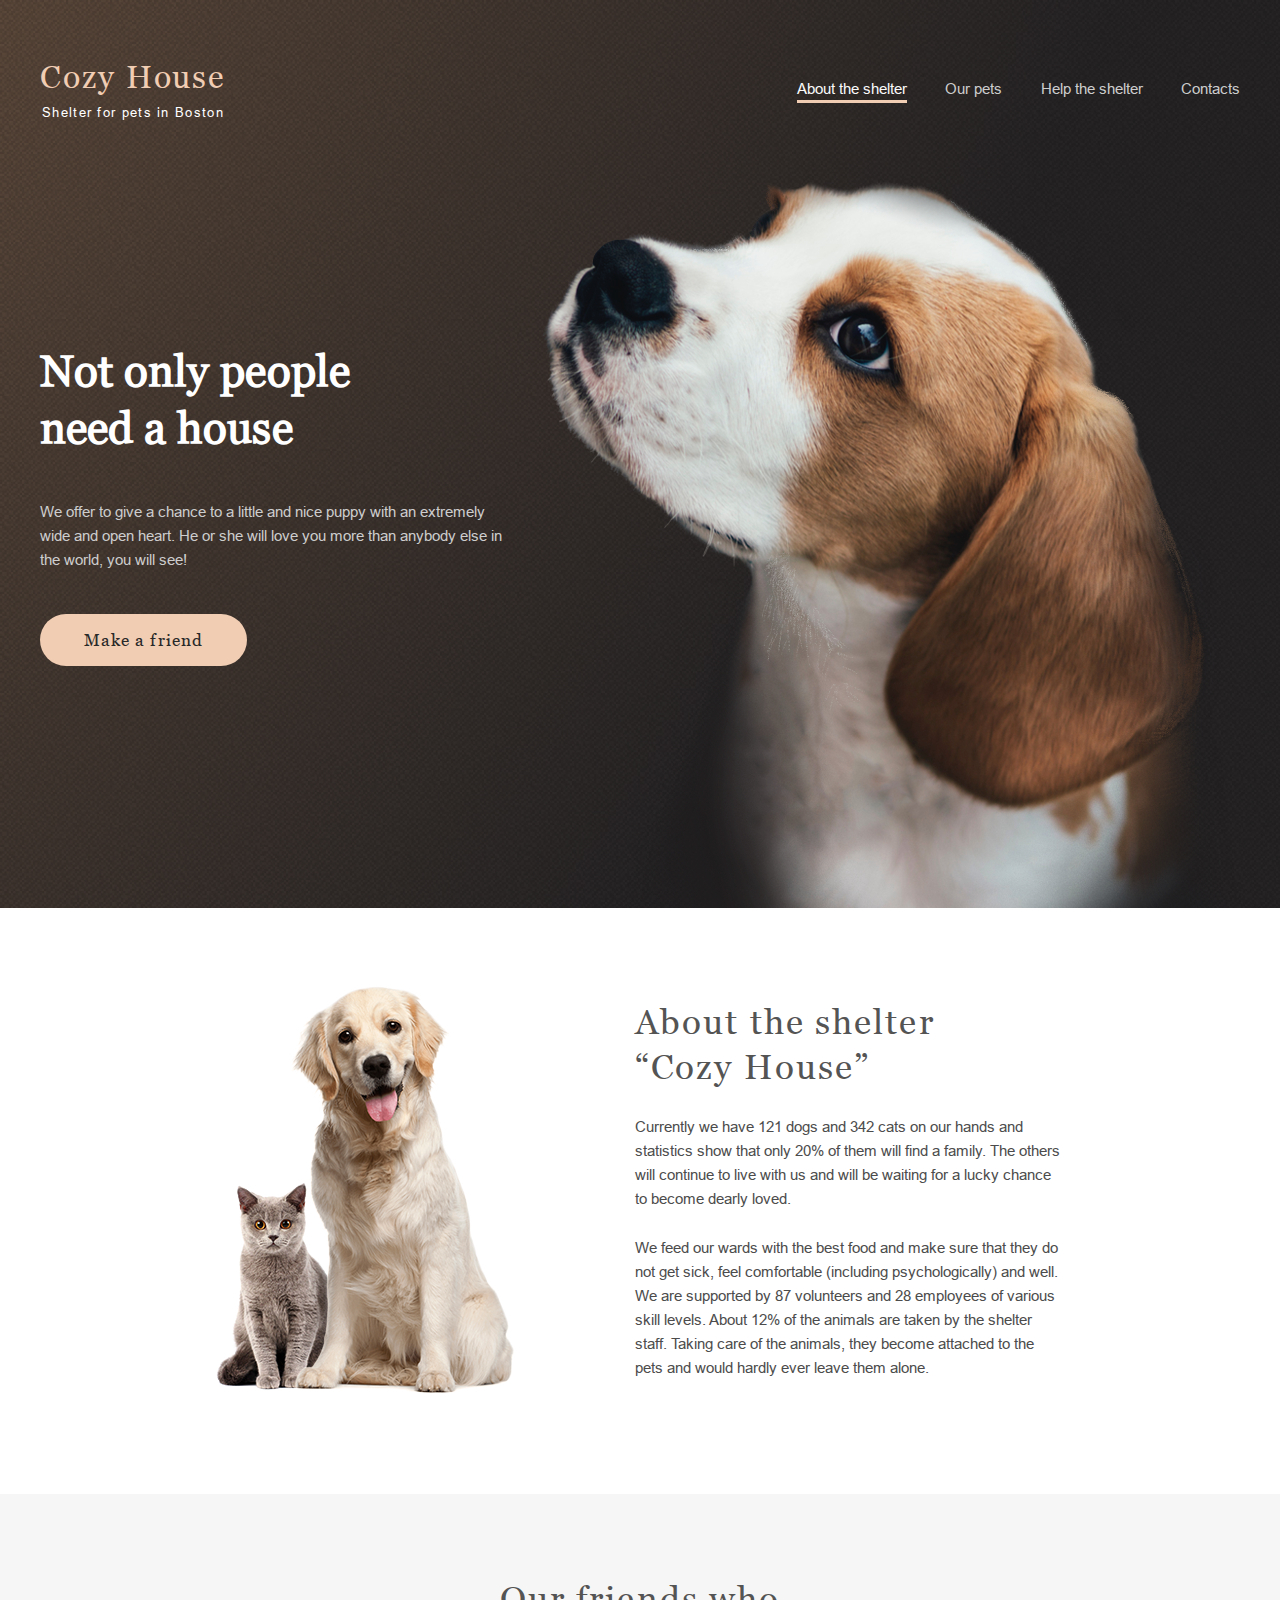
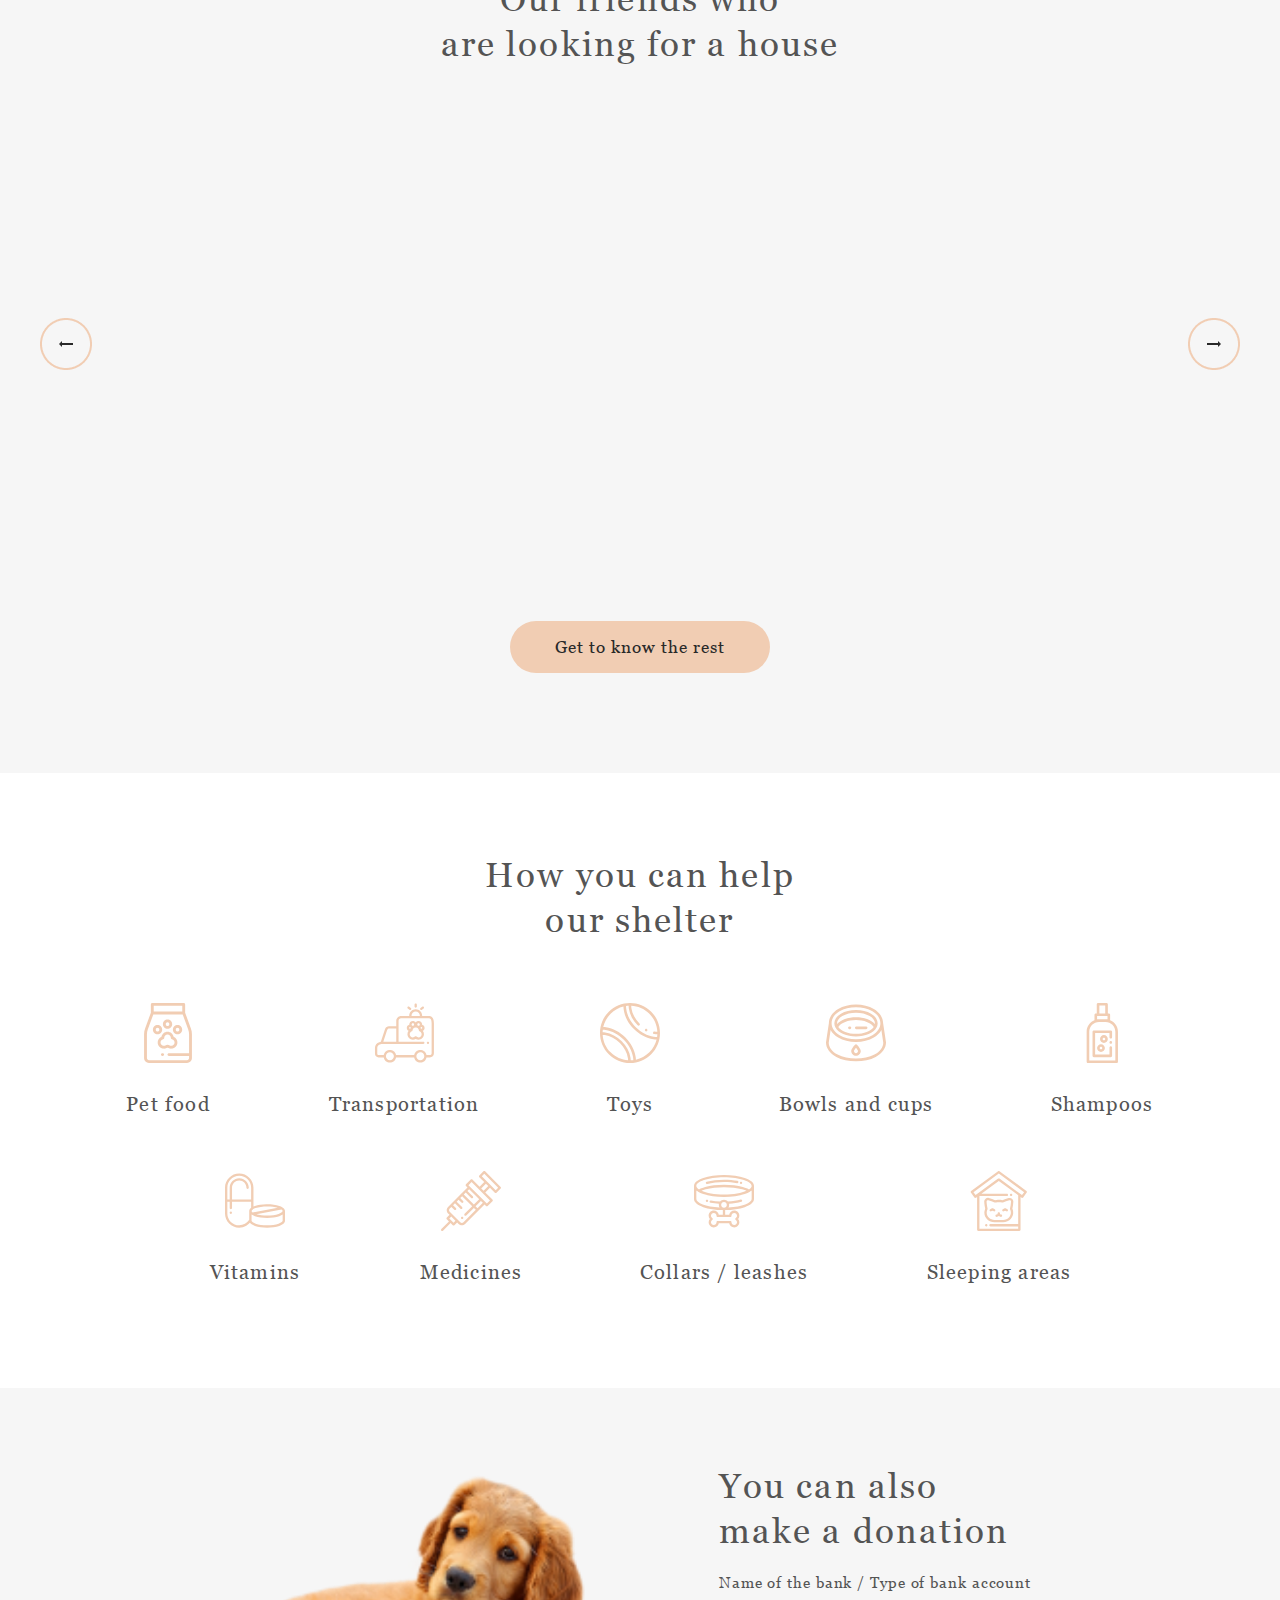
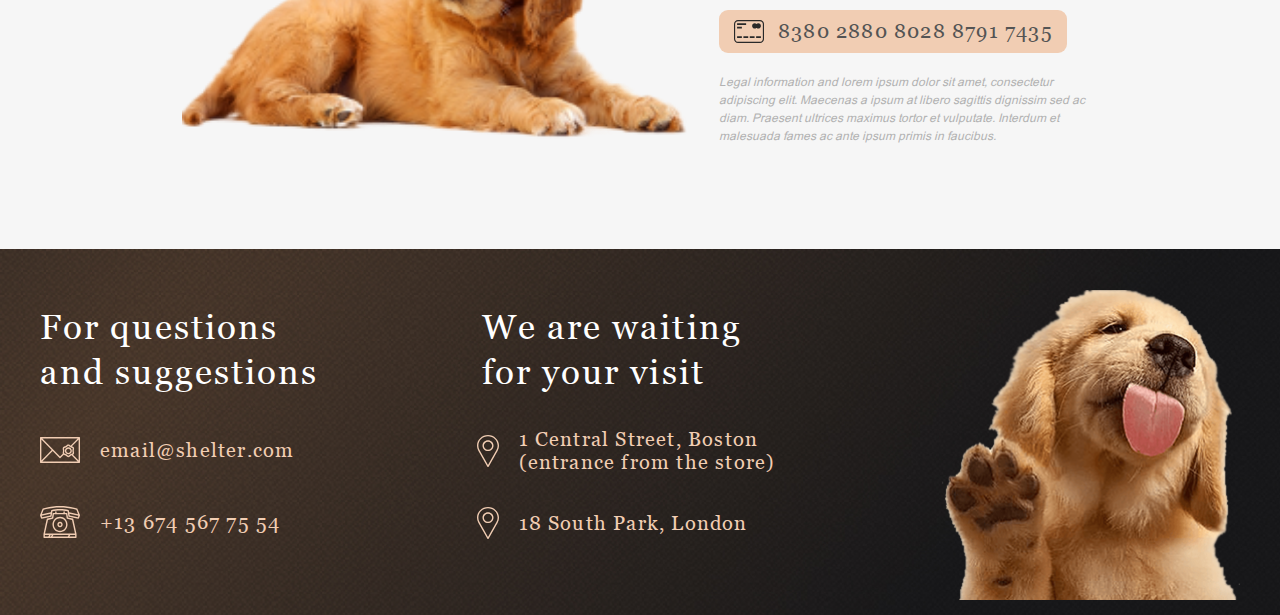
<file: pages/main/index.html>
<!DOCTYPE html>
<html lang="en">
<head>
  <meta charset="UTF-8">
  <meta http-equiv="X-UA-Compatible" content="IE=edge">
  <meta name="viewport" content="width=device-width, initial-scale=1.0">
  <link rel="icon" type="image/x-icon" href="/favicon.ico">
  <link rel="stylesheet" href="./style.css">
  <title>Shelter</title>
</head>
<body>
  <div class="background">
    <header class="main-header header scroll-section">
      <div class="logo-nav__wrapper">
        <div class="burger closed">
          <div class="burger__line"></div>
          <div class="burger__line"></div>
          <div class="burger__line"></div>
        </div>
        <div class="logo-nav__inner-wrapper">
          <a class="main-header__logo logo" href="../../pages/main/">
            <h1 class="logo__title">Cozy House</h1>
            <p class="logo__description">Shelter for pets in Boston</p>
          </a>
          <nav class="main-header__nav navigation">
            <ul class="navigation__list">
              <li class="navigation__item selected"><a href="#" class="navigation__link">About the shelter</a></li>
              <li class="navigation__item"><a href="../../pages/pets/" class="navigation__link">Our pets</a></li>
              <li class="navigation__item"><a href="#help" class="navigation__link">Help the shelter</a></li>
              <li class="navigation__item"><a href="#main-footer" class="navigation__link">Contacts</a></li>
            </ul>
          </nav>
        </div>
      </div>
    </header>
    <main>
      <div class="offer__wrapper">
        <section class="offer" id="offer">
          <div class="offer__text">
            <h2 class="offer__title">Not only people<br>need a house</h2>
          </div>
          <p class="offer__description">We offer to give a chance to a little and nice puppy with an extremely wide and open heart. He or she will love you more than anybody else in the world, you will see!</p>
            <a class="button offer__button" href="#friends">Make a friend</a>
        <div class="offer__image-wrapper">
          <img class="offer__image" src="../../assets/images/start-screen-puppy.png" alt="puppy">
        </div>
        </section>
      </div>
      <div class="about__wrapper">
      <section class="about" id="about">
        <div class="about__text">
          <h2 class="about__title">About the shelter<br>“Cozy House”</h2>
          <p class="about__description">Currently we have 121 dogs and 342 cats on our hands and statistics show that only 20% of them will find a family. The others will continue to live with us and will be waiting for a lucky chance to become dearly loved.</p>
          <p class="about__description">We feed our wards with the best food and make sure that they do not get sick, feel comfortable (including psychologically) and well. We are supported by 87 volunteers and 28 employees of various skill levels. About 12% of the animals are taken by the shelter staff. Taking care of the animals, they become attached to the pets and would hardly ever leave them alone.</p>
        </div>
        <div class="about__image-wrapper">
          <img class="about__image" src="../../assets/images/about-pets.jpg" alt="dog and cat image">
        </div>
      </section>
      </div>
      <div class="friends__wrapper">
        <section class="friends scroll-section" id="friends">
          <h2 class="friends__title">Our friends who<br> are looking for a house</h2>
          <a class="button friends__button" href="../../pages/pets/">Get to know the rest</a>
        </section>
      </div>
      <div class="help__wrapper">
        <section class="help" id="help">
          <h2 class="help__title">How you can help<br> our shelter</h2>
          <ul class="help__list">
            <li class="help__item">
              <img class="help__icon" src="../../assets/icons/Vector.svg" alt="Pet food">
              <p class="help__name">Pet food</p>
            </li>
            <li class="help__item">
              <img class="help__icon" src="../../assets/icons/transportation.svg" alt="Transportation">
              <p class="help__name">Transportation</p>
            </li>
            <li class="help__item">
              <img class="help__icon" src="../../assets/icons/toys.svg" alt="Toys">
              <p class="help__name">Toys</p>
            </li>
            <li class="help__item">
              <img class="help__icon" src="../../assets/icons/bowls-and-cups.svg" alt="Bowls and cups">
              <p class="help__name">Bowls and cups</p>
            </li>
            <li class="help__item">
              <img class="help__icon" src="../../assets/icons/shampoos.svg" alt="Shampoos">
              <p class="help__name">Shampoos</p>
            </li>
            <li class="help__item">
              <img class="help__icon" src="../../assets/icons/vitamins.svg" alt="Vitamins">
              <p class="help__name">Vitamins</p>
            </li>
            <li class="help__item">
              <img class="help__icon" src="../../assets/icons/medicines.svg" alt="Medicines">
              <p class="help__name">Medicines</p>
            </li>
            <li class="help__item">
              <img class="help__icon" src="../../assets/icons/collars-leashes.svg" alt="Collars / leashes">
              <p class="help__name">Collars / leashes</p>
            </li>
            <li class="help__item">
              <img class="help__icon" src="../../assets/icons/sleeping-area.svg" alt="Sleeping areas">
              <p class="help__name">Sleeping areas</p>
            </li>
          </ul>
        </section>
      </div>
      <div class="donation__wrapper">
        <section class="donation">
          <div class="donation__text-wrapper">
            <h2 class="donation__title">You can also<br> make a donation</h2>
            <p class="donation__bank">Name of the bank / Type of bank account</p>
            <a class="donation__link" href="#">
              <img class="donation__card-image" src="../../assets/icons/credit-card.svg" alt="credit card image">
              <p class="donation__card-number">8380 2880 8028 8791 7435</p>
            </a>
            <p class="donation__legal-info">Legal information and lorem ipsum dolor sit amet, consectetur adipiscing elit. Maecenas a ipsum at libero sagittis dignissim sed ac diam. Praesent ultrices maximus tortor et vulputate. Interdum et malesuada fames ac ante ipsum primis in faucibus.</p>
        </div>
        <div class="donation__dog">
          <img class="donation__dog-image" src="../../assets/images/donation-dog.png" alt="donation dog image" srcset="../../assets/images/donation-dog2x.png 2x">
        </div>
        </section>
      </div>
    </main>
    <div class="main-footer__wrapper">
      <footer class="main-footer scroll-section" id="main-footer">
        <div class="main-footer__left-wrapper">
          <h2 class="main-footer__title">For questions and suggestions</h2>
          <ul class="main-footer__list">
            <li class="main-footer__item">
              <a href="mailto:email@shelter.com" class="main-footer__link">
                <img class="main-footer__icon" src="../../assets/icons/mail.svg" alt="email svg">
                <p class="main-footer__text">email@shelter.com</p>
              </a>
            </li>
            <li class="main-footer__item">
              <a href="tel:+136745677554" class="main-footer__link">
                <img class="main-footer__icon" src="../../assets/icons/phone.svg" alt="phone svg">
                <p class="main-footer__text">+13 674 567 75 54</p>
              </a>
            </li>
          </ul>
        </div>
        <div class="main-footer__center-wrapper">
          <h2 class="main-footer__waiting-title">We are waiting for your visit</h2>
          <ul class="main-footer__bottom-list">
            <li class="main-footer__item">
              <a href="https://www.google.com/maps?q=1+Central+Street,+Boston" class="main-footer__link main-footer__bottom-link">
                <img class="main-footer__icon" src="../../assets/icons/pin.svg" alt="pin svg">
                <p class="main-footer__text">1 Central Street, Boston<br> (entrance from the store)</p>
              </a>
            </li>
            <li class="main-footer__item">
              <a href="https://www.google.com/maps?q=18+South+Park+London" class="main-footer__link main-footer__bottom-link">
                <img class="main-footer__icon" src="../../assets/icons/pin.svg" alt="pin svg">
                <p class="main-footer__text">18 South Park, London</p>
              </a>
            </li>
          </ul>
        </div>
        <div class="main-footer__img-wrapper">
          <img class="main-footer__img" src="../../assets/images/footer-puppy.png" alt="dog saying goodbye">
        </div>
      </footer>
    </div>
  </div>
  <script src="../../pages/main/script.js"></script>
</body>
</html>
</file>
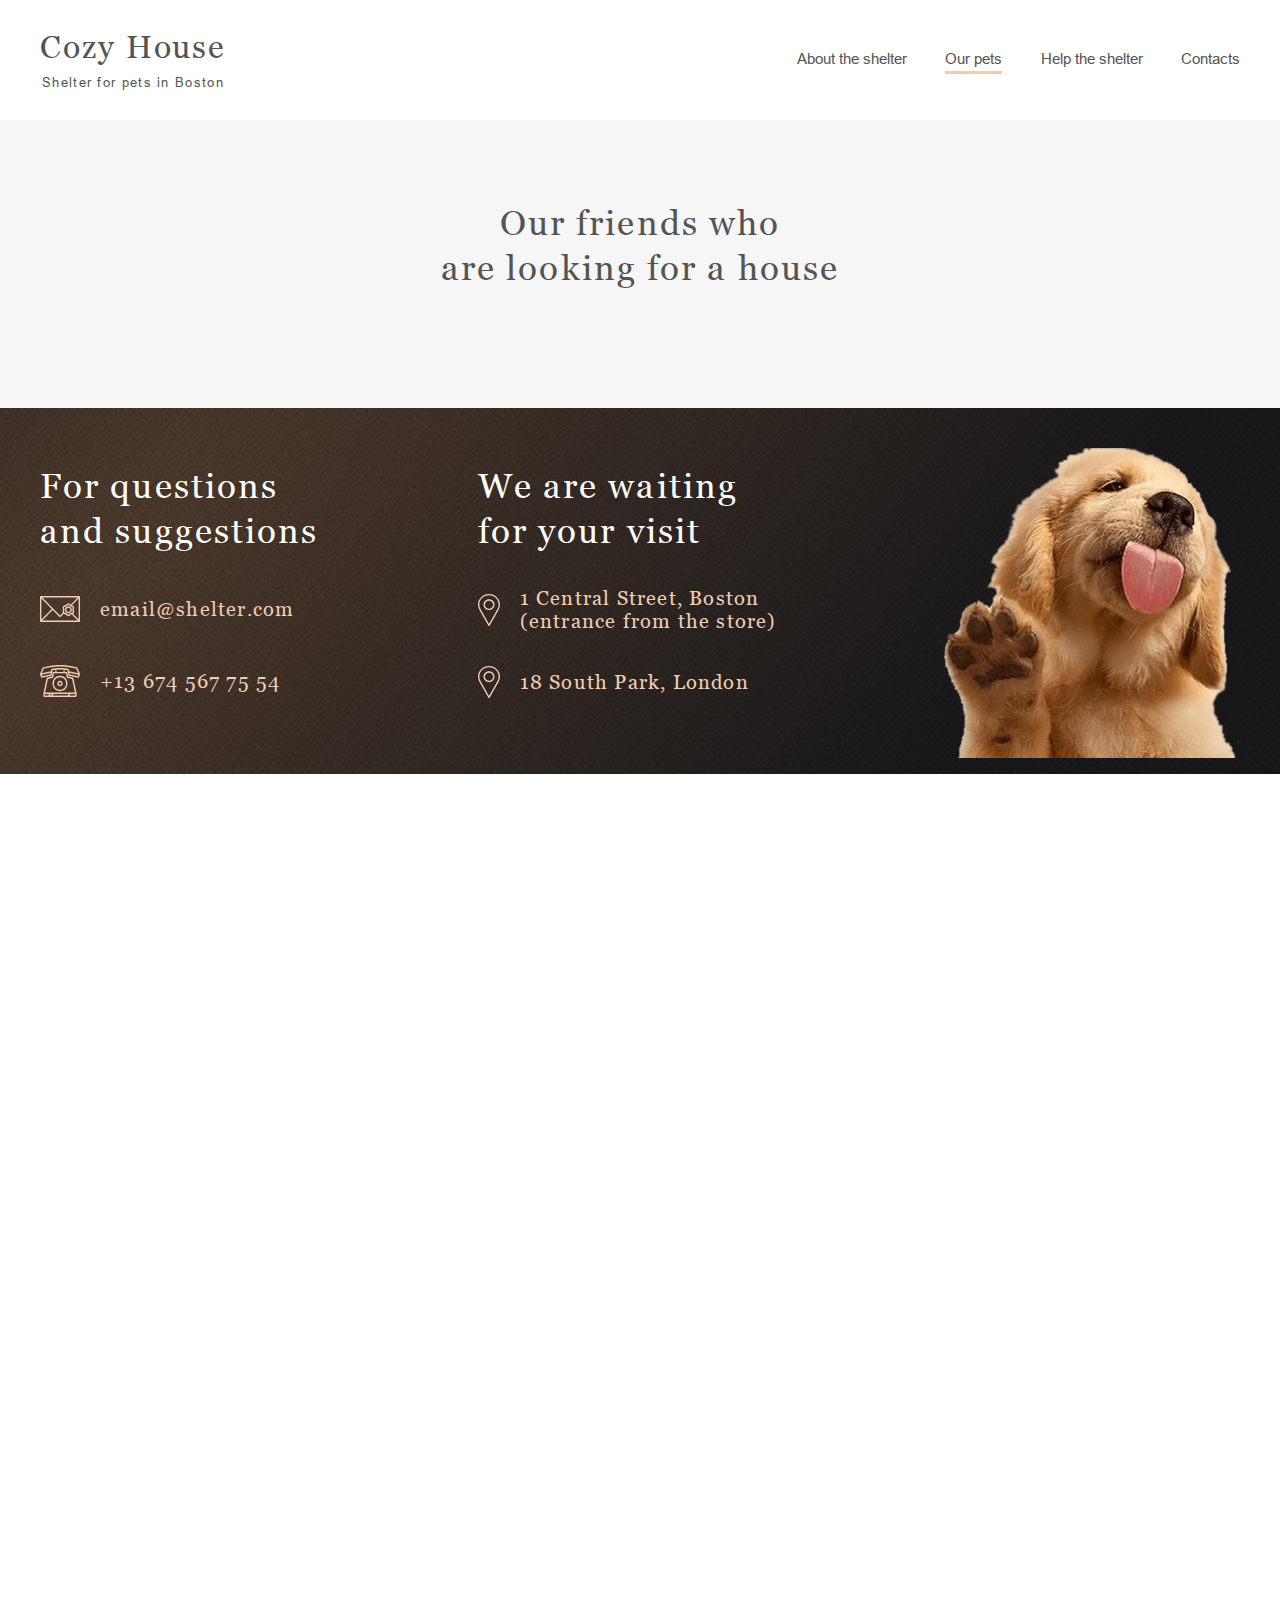
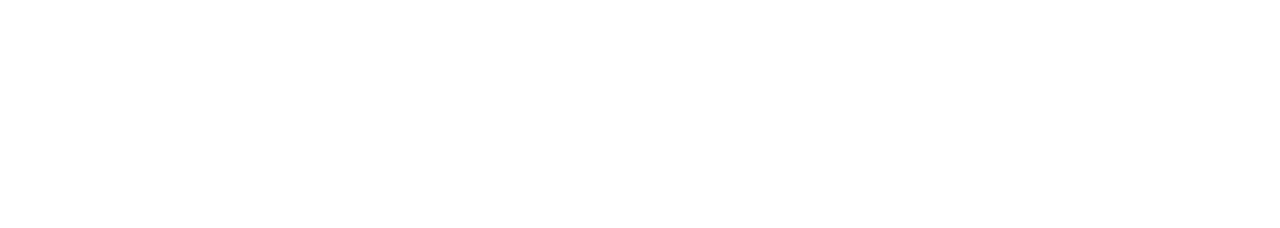
<file: pages/pets/index.html>
<!DOCTYPE html>
<html lang="en">
<head>
  <meta charset="UTF-8">
  <meta http-equiv="X-UA-Compatible" content="IE=edge">
  <meta name="viewport" content="width=device-width, initial-scale=1.0">
  <link rel="icon" type="image/x-icon" href="/favicon.ico">
  <link rel="stylesheet" href="./style.css">
  <title>Pets page</title>
</head>
<body>
  <header class="pets-header">
    <div class="logo-nav__wrapper">
      <div class="burger closed">
        <div class="burger__line"></div>
        <div class="burger__line"></div>
        <div class="burger__line"></div>
      </div>
      <div class="logo-nav__inner-wrapper">
        <a class="pets-header__logo logo" href="../../pages/main/">
          <h1 class="logo__title">Cozy House</h1>
          <p class="logo__description">Shelter for pets in Boston</p>
        </a>
        <nav class="pets-header__nav navigation">
          <ul class="navigation__list">
            <li class="navigation__item"><a href="../../pages/main/" class="navigation__link">About the shelter</a></li>
            <li class="navigation__item selected"><a href="../../pages/pets/#" class="navigation__link">Our pets</a></li>
            <li class="navigation__item"><a href="../../pages/main/#help" class="navigation__link">Help the shelter</a></li>
            <li class="navigation__item"><a href="#pets-footer" class="navigation__link">Contacts</a></li>
          </ul>
        </nav>
      </div>
    </div>
  </header>
  <main class="pets-main">
    <div class="friends__wrapper">
      <section class="friends" id="friends">
        <h2 class="friends__title">Our friends who<br> are looking for a house</h2>
      </section>
    </div>
  </main>
  <div class="pets-footer__wrapper">
    <footer class="pets-footer scroll-section" id="pets-footer">
      <div class="pets-footer__left-wrapper">
        <h2 class="pets-footer__title">For questions and suggestions</h2>
        <ul class="pets-footer__list">
          <li class="pets-footer__item">
            <a href="mailto:email@shelter.com" class="pets-footer__link">
              <img class="pets-footer__icon" src="../../assets/icons/mail.svg" alt="email svg">
              <p class="pets-footer__text">email@shelter.com</p>
            </a>
          </li>
          <li class="pets-footer__item">
            <a href="tel:+136745677554" class="pets-footer__link">
              <img class="pets-footer__icon" src="../../assets/icons/phone.svg" alt="phone svg">
              <p class="pets-footer__text">+13 674 567 75 54</p>
            </a>
          </li>
        </ul>
      </div>
      <div class="pets-footer__center-wrapper">
        <h2 class="pets-footer__waiting-title">We are waiting for your visit</h2>
        <ul class="pets-footer__bottom-list">
          <li class="pets-footer__item">
            <a href="https://www.google.com/maps?q=1+Central+Street,+Boston" class="pets-footer__link pets-footer__bottom-link">
              <img class="pets-footer__icon" src="../../assets/icons/pin.svg" alt="pin svg">
              <p class="pets-footer__text">1 Central Street, Boston<br> (entrance from the store)</p>
            </a>
          </li>
          <li class="pets-footer__item">
            <a href="https://www.google.com/maps?q=18+South+Park+London" class="pets-footer__link pets-footer__bottom-link">
              <img class="pets-footer__icon" src="../../assets/icons/pin.svg" alt="pin svg">
              <p class="pets-footer__text">18 South Park, London</p>
            </a>
          </li>
        </ul>
      </div>
      <div class="pets-footer__img-wrapper">
        <img class="pets-footer__img" src="../../assets/images/footer-puppy.png" alt="dog saying goodbye">
      </div>
    </footer>
  </div>
  <script src="./script.js"></script>
</body>
</html>
</file>
<file: pages/main/style.css>
/* Fonts */

@font-face {
  font-family: 'Arial';
  font-style: normal;
  font-weight: normal;
  src: local('Arial'), url('../../assets/fonts/Arial.woff') format('woff');
}
  

@font-face {
  font-family: 'Georgia';
  font-style: normal;
  font-weight: normal;
  src: local('Georgia'), url('../../assets/fonts/Georgia.woff') format('woff');
}

/* Global styles */

.fade {
  position: fixed;
  width: 100%;
  height: 100%;
  top: 0;
  left: 0;
  right: 0;
  bottom: 0;
  background: rgba(41, 41, 41, 0.6);
  z-index: 0;
}

html {
  scroll-behavior: smooth;
}

body {
  margin: 0;
  padding: 0;
  -webkit-box-sizing: border-box;
          box-sizing: border-box;
  min-width: 320px;
  margin: 0 auto;
  font-family: Arial, sans-serif;
  font-size: 15px;
}

h1 {
  margin: 0;
  padding: 0;
  font-family: Georgia, serif;
  font-size: 32px;
  color: #F1CDB3;
  line-height: 35px;
  font-weight: 400;
  letter-spacing: 0.06em;
}

h2 {
  margin: 0;
  padding: 0;
  font-family: Georgia, serif;
  font-size: 25px;
  color: #000000;
  line-height: 32.5px;
}

.button {
  display: -webkit-box;
  display: -ms-flexbox;
  display: flex;
  -webkit-box-pack: center;
      -ms-flex-pack: center;
          justify-content: center;
  -webkit-box-align: center;
      -ms-flex-align: center;
          align-items: center;
  margin: 0;
  padding: 0;
  text-decoration: none;
  width: 207px;
  height: 52px;
  color: #292929;
  background: #F1CDB3;
  border-radius: 100px;
  font-family: Georgia, serif;
  font-size: 17px;
  line-height: 22px;
  letter-spacing: 0.06em;
  outline: none;
  border: none;
  cursor: pointer;
  -webkit-transition: all .3s ease;
  -o-transition: all .3s ease;
  transition: all .3s ease;
}

.button:hover {
  background: #FDDCC4;
  color: #292929;
}

/* Header */

.background {
  background: url("../../assets/images/start-screen-bg-mobile.png");
  background-size: contain;
  background-repeat: no-repeat;
}

.main-header {
  max-width: 1280px;
  margin: 0 auto;
  padding: 30px 10px 0 10px;
}

.logo-nav__wrapper {
  -webkit-box-align: center;
      -ms-flex-align: center;
          align-items: center;
}

.main-header__logo {
  display: block;
  max-width: -webkit-max-content;
  max-width: -moz-max-content;
  max-width: max-content;
  cursor: pointer;
  text-decoration: none;
}

.logo {
  position: relative;
}

.logo__title {
  padding-bottom: 10px;
}

.logo__description {
  margin: 0;
  padding: 0;
  font-size: 13px;
  line-height: 15px;
  color: #FFFFFF;
  letter-spacing: 0.1em;
  font-weight: 400;
  text-align: center;
}

.burger {
  display: -webkit-box;
  display: -ms-flexbox;
  display: flex;
  position: absolute;
  -webkit-box-orient: vertical;
  -webkit-box-direction: normal;
      -ms-flex-direction: column;
          flex-direction: column;
  -webkit-box-align: center;
      -ms-flex-align: center;
          align-items: center;
  -webkit-box-pack: justify;
      -ms-flex-pack: justify;
          justify-content: space-between;
  top: 18px;
  right: 44px;
  -webkit-transition: all .3s ease;
  -o-transition: all .3s ease;
  transition: all .3s ease;
  z-index: 1;
}

.burger__line {
  width: 100%;
  height: 2px;
  background-color: #F1CDB3;
}

.burger.closed {
  margin: 0;
  padding: 0;
  width: 30px;
  height: 22px;
  top: 49px;
  right: 54px;
}

.burger.open {
  width: 30px;
  height: 22px;
  -webkit-transform: rotate(90deg);
      -ms-transform: rotate(90deg);
          transform: rotate(90deg);
  z-index: 10;
  top: 49px;
  right: 56px;
}

.navigation {
  margin: 0;
  padding: 0;
  font-family: Arial, sans-serif;
  color: #CDCDCD;
  padding-top: 160px;
  padding-right: 15px;
  -webkit-animation: showUp .3s ease;
          animation: showUp .3s ease;
}

@-webkit-keyframes showUp {
  0% {
    display: block;
    opacity: 0;
  }
  15% {
    opacity: .3;
  }
  100% {
    opacity: 1;
  }
}

@keyframes showUp {
  0% {
    display: block;
    opacity: 0;
  }
  15% {
    opacity: .3;
  }
  100% {
    opacity: 1;
  }
}

.navigation__list {
  list-style: none;
  margin: 0;
  padding: 0;
}

.navigation__item {
  margin: 0;
  padding: 0;
  padding-bottom: 40px;
  text-align: center;
}

.navigation__item.selected > .navigation__link {
  color: #FAFAFA;
  cursor: default;
}

.navigation__item.selected > .navigation__link::after {
  content: "";
  position: absolute;
  bottom: -9px;
  left: 0;
  width: 100%;
  height: 3px;
  border-bottom: 3px solid #F1CDB3;
  -webkit-transition: all .3s ease;
  -o-transition: all .3s ease;
  transition: all .3s ease;
}

.navigation__link {
  position: relative;
  margin: 0;
  padding: 0;
  text-decoration: none;
  text-align: center;
  font-size: 32px;
  line-height: 51px;
  color: #CDCDCD;
  -webkit-transition: all .3s ease;
  -o-transition: all .3s ease;
  transition: all .3s ease;
}

.navigation__link:hover {
  color: #FAFAFA;
}

.logo-nav__inner-wrapper {
  position: absolute;
  z-index: 1;
}


.burger.closed + .logo-nav__inner-wrapper > .navigation {
  position: absolute;
  opacity: 1;
  display: none;
}

.burger.open + .logo-nav__inner-wrapper > .navigation {
  display: block;
  position: relative;
  top: 30px;
}

.burger.open + .logo-nav__inner-wrapper > .logo {
  position: relative;
  top: 30px;
  left: 3%;
}

.burger.closed + .logo-nav__inner-wrapper > .logo {
  animation: logoReverse 1s ease-in;
}

.burger.closed + .logo-nav__inner-wrapper {
  opacity: 1;
  animation: burgerReversed .3s ease;
}
    
.burger.open + .logo-nav__inner-wrapper {
  position: absolute;
  opacity: 1;
  width: 100%;
  width: 320px;
  height: 100vh;
  right: 0;
  top: 0;
  background-image: url("../../assets/images/mobile-menu-open-bg.jpg");
  animation: burger .3s ease forwards;
}

@keyframes burger {
  0% {
    right: -300px;
  }
  100% {
    right: 0;
  }
}

@keyframes burgerReversed {
  0% {
    position: absolute;
    opacity: 1;
    width: 100%;
    width: 320px;
    height: 100vh;
    top: 0;
    right: 0;
    background-image: url(../../assets/images/mobile-menu-open-bg.jpg);
  }

  100% {
    position: absolute;
    opacity: 1;
    top: 0;
    right: -100%;
    background-image: url(../../assets/images/mobile-menu-open-bg.jpg);
  }
}

@keyframes logoReverse {
  0% {
    /* top: 30px; */
    opacity: 0;
    display: block;
  }
  100% {
    opacity: 1;
  }
}

.offer__wrapper {
  max-width: 1280px;
  margin: 0 auto;
  padding-top: 120px;
  padding-left: 10px;
  padding-right: 10px;
}

.offer__title {
  margin: 0;
  font-family: Georgia, serif;
  color: #FFFFFF;
  line-height: 32px;
  font-size: 25px;
  text-align: center;
  letter-spacing: 0.06em;
  padding-bottom: 42px;
}

.offer__description {
  margin: 0;
  font-family: Arial, sans-serif;
  font-size: 15px;
  line-height: 24px;
  text-align: center;
  color: #CDCDCD;
}

.offer__button {
  margin: 0 auto;
  margin-top: 42px;
}

.offer__image-wrapper {
  margin-top: 105px;
  width: 87%;
  padding-left: 40px;
}

.offer__image {
  display: block;
  width: 100%;
  height: auto;
}

/* About */

.about__wrapper {
  background: #fff;
  margin-bottom: 42px;
}

.about {
  max-width: 1280px;
  margin: 0 auto;
  padding: 42px 10px 0 10px;
}

.about__title {
  padding-bottom: 25px;
  text-align: center;
  font-family: Georgia, serif;
  font-style: normal;
  font-weight: 400;
  font-size: 25px;
  line-height: 32px;
  letter-spacing: 0.06em;
  color: #545454;
}

.about__description {
  padding: 0 15px 0 15px;
  margin: 0;
  font-family: Arial, sans-serif;
  font-style: normal;
  font-weight: 400;
  font-size: 15px;
  line-height: 24px;
  text-align: justify;
  color: #4C4C4C;
}

.about__image-wrapper {
  padding-top: 41px;
  width: 87%;
  margin: 0 auto;
  padding-left: 7%;
  padding-right: 7%;
}

.about__image {
  display: block;
  width: 100%;
  height: auto;
}

.about__description:first-of-type {
  padding-bottom: 22px;
}

/* Friends */

.friends__wrapper {
  background: #F6F6F6;
}

.friends {
  padding: 42px 10px 42px 10px;
}

.friends__title {
  padding-bottom: 42px;
  font-weight: 400;
  font-size: 25px;
  line-height: 32px;
  text-align: center;
  letter-spacing: 0.06em;
  color: #545454;
}

.friends__list {
  position: relative;
  padding: 0 15px;
  margin: 0;
  list-style: none;
}

.friends__item {
  display: none;
  margin: 0 auto;
  max-width: 270px;
  min-width: 270px;
  opacity: 0;
  background: #FAFAFA;
  padding-bottom: 30px;
  margin-bottom: 20px;
  border-radius: 9px;
  -webkit-transition: all .3s ease;
  -o-transition: all .3s ease;
  transition: all .3s ease;
  overflow: hidden;
}

.friends__item:hover {
  background-color: lightgray;
  cursor: pointer;
}

.friends__item:hover > .friends__image {
  -webkit-transform: scale(1.05);
      -ms-transform: scale(1.05);
          transform: scale(1.05);
}

.friends__item:hover > .learn-more__button {
  background: #FDDCC4;
  color: #292929;
  border: none;
}

.friends__item:hover > .learn-more__button:hover {
  border: 2px solid black;
}

.friends__item.active__slide {
  display: block;
  position: relative;
  -webkit-animation: showSlide .3s linear forwards;
          animation: showSlide .3s linear forwards;
}

@keyframes showSlide {
  0% {
    display: block;
    opacity: 0;
    left: 0%;
    top: 0%;
  }
  40% {
    left: 200%;
    opacity: .3;
  }

  80% {
    left: -200%;
    opacity: .6;
  }

  100% {
    opacity: 1;
    left: 0%;
  }
}

.friends__image {
  display: block;
  margin: 0 auto;
  width: 100%;
  height: auto;
  margin-bottom: 30px;
  -webkit-transition: all .3s ease;
  -o-transition: all .3s ease;
  transition: all .3s ease;
}

.friends__name {
  margin: 0;
  padding-bottom: 30px;
  font-family: Georgia, serif;
  font-size: 20px;
  line-height: 23px;
  text-align: center;
  letter-spacing: 0.06em;
  color: #545454;
}

.learn-more__button {
  width: 187px;
  height: 52px;
  margin: 0 auto;
  background: initial;
  border: 2px solid #F1CDB3;
  -webkit-box-sizing: border-box;
          box-sizing: border-box;
}

.learn-more__button:hover {
  border: none;
}

.friends__slider-buttons {
  width: 61.5%;
  margin: 0 auto;
  display: -ms-grid;
  display: grid;
  -ms-grid-columns: 52px 52px;
  grid-template-columns: 52px 52px;
  -webkit-box-pack: justify;
      -ms-flex-pack: justify;
          justify-content: space-between;
  margin-bottom: 42px;
  -webkit-transition: all .3s ease;
  -o-transition: all .3s ease;
  transition: all .3s ease;
}

.friends__button-left {
  width: 52px;
  height: 52px;
  background: url("../../assets/images/button_arrow.png");
  background-size: cover;
  background-position: center center;
  -webkit-transition: background-image 0.3s ease-in-out;
  -o-transition: background-image 0.3s ease-in-out;
  transition: background-image 0.3s ease-in-out;
}

.friends__button-left:hover {
  background-image: url("../../assets/images/button_arrow_hover.png");
}

.friends__button-right {
  width: 52px;
  height: 52px;
  background: url("../../assets/images/button_arrow.png");
  background-size: cover;
  background-position: center center;
  -webkit-transform: rotate(180deg);
      -ms-transform: rotate(180deg);
          transform: rotate(180deg);
  -webkit-transition: background-image 0.3s ease-in-out;
  -o-transition: background-image 0.3s ease-in-out;
  transition: background-image 0.3s ease-in-out;
}

.friends__button-right:hover {
  background-image: url("../../assets/images/button_arrow_hover.png");
}

.friends__button {
  width: 260px;
  height: 52px;
  margin: 0 auto;
}

.friends__item-card-link {
  display: block;
  position: relative;
  margin: 0;
  padding: 0;
  color: black;
  cursor: pointer;
  text-decoration: none;
  -webkit-transition: all .3s linear;
  -o-transition: all .3s linear;
  transition: all .3s linear;
}

.friends__item-card-link:hover > .friends__image {
  overflow: hidden;
  -webkit-transform: scale(1.1);
      -ms-transform: scale(1.1);
          transform: scale(1.1);
}

/* Help */

.help__wrapper {
  background: #FFFFFF;
  padding-left: 10px;
  padding-right: 10px;
  padding-bottom: 42px;
}

.help {
  max-width: 1280px;
}

.help__title {
  font-family: Georgia, serif;
  font-weight: 400;
  font-size: 25px;
  line-height: 32px;
  text-align: center;
  letter-spacing: 0.06em;
  color: #545454;
  padding-top: 42px;
  padding-bottom: 42px;
}

.help__list {
  display: -ms-grid;
  display: grid;
  grid-column-gap: 6.2%;
  grid-row-gap: 30px;
  grid-template-columns: 1fr 1fr;
  -webkit-box-pack: center;
      -ms-flex-pack: center;
          justify-content: center;
  list-style: none;
  margin: 0;
  padding: 0;
}

.help__icon {
  display: block;
  margin: 0 auto;
  width: 50px;
  height: 50px;
  padding-bottom: 20px;
}

.help__name {
  font-family: Georgia, serif;
  margin: 0;
  text-align: center;
  font-size: 15px;
  line-height: 17px;
  letter-spacing: 0.06em;
  color: #545454;
}

/* Donation */

.donation__wrapper {
  background: #F6F6F6;
  padding-left: 10px;
  padding-right: 10px;
  padding-bottom: 38px;
}

.donation {
  margin: 0 auto;
}

.donation__title {
  font-family: Georgia, serif;
  font-weight: 400;
  font-size: 25px;
  line-height: 32px;
  letter-spacing: 0.06em;
  color: #545454;
  padding-top: 42px;
  padding-bottom: 20px;
  text-align: center;
}

.donation__bank {
  font-family: Georgia, serif;
  font-size: 15px;
  line-height: 24px;
  color: #545454;
  text-align: center;
  margin: 0;
  padding-bottom: 20px;
}

.donation__link {
  display: -ms-grid;
  display: grid;
  margin: 0 auto;
  margin-bottom: 20px;
  -webkit-box-align: center;
      -ms-flex-align: center;
          align-items: center;
  justify-items: center;
  -ms-grid-columns: 45px 1fr;
  grid-template-columns: 45px 1fr;
  -ms-grid-rows: 43px;
  grid-template-rows: 43px;
  text-decoration: none;
  width: 94%;
  background: #F1CDB3;
  border-radius: 9px;
  cursor: pointer;
  -webkit-transition: all .3s linear;
  -o-transition: all .3s linear;
  transition: all .3s linear;
}

.donation__link > *:nth-child(1) {
  -ms-grid-row: 1;
  -ms-grid-column: 1;
}

.donation__link > *:nth-child(2) {
  -ms-grid-row: 1;
  -ms-grid-column: 2;
}

.donation__link:hover {
  -webkit-filter: brightness(105%);
          filter: brightness(105%);
}

.donation__card-image {
  display: block;
  -ms-grid-column-align: end;
      justify-self: end;
  width: 30px;
  height: 23px;
}

.donation__card-number {
  margin: 0;
  display: inline-block;
  font-family: Georgia, serif;
  font-size: 15px;
  line-height: 17px;
  letter-spacing: 0.06em;
  color: #545454;
}

.donation__legal-info {
  margin: 0;
  margin: 0 auto;
  font-family: Arial, sans-serif;
  font-style: italic;
  font-size: 12px;
  line-height: 18px;
  text-align: justify;
  color: #B2B2B2;
  margin-left: 3%;
  margin-right: 3%;
  padding-bottom: 42px;
}

.donation__dog {
  padding-left: 20px;
  padding-right: 20px;
  max-width: 505px;
  margin: 0 auto;
}

.donation__dog-image {
width: 100%;
}

/* Footer */

.main-footer {
  max-width: 1280px;
  margin: 0 auto;
  background: url("../../assets/images/start-screen-bg-mobile.png");
  background-repeat: no-repeat;
  background-size: cover;
  padding-left: 3%;
  padding-right: 3%;
}

.main-footer__title {
  margin: 0;
  font-family: Georgia, serif;
  font-size: 25px;
  line-height: 32px;
  text-align: center;
  letter-spacing: 0.06em;
  color: #FFFFFF;
  padding-top: 30px;
  padding-bottom: 40px;
  font-weight: 400;
}

.main-footer__list {
  margin: 0;
  padding: 0;
  list-style: none;
  margin: 0 auto;
}

.main-footer__item {
  margin: 0;
  padding: 0;
  display: block;
}

.main-footer__link {
  display: -ms-grid;
  display: grid;
  -ms-grid-columns: -webkit-max-content 20px -webkit-max-content;
  -ms-grid-columns: max-content 20px max-content;
  grid-template-columns: -webkit-max-content -webkit-max-content;
  grid-template-columns: max-content max-content;
  grid-column-gap: 20px;
  -webkit-box-align: center;
      -ms-flex-align: center;
          align-items: center;
  -webkit-box-pack: center;
      -ms-flex-pack: center;
          justify-content: center;
  text-decoration: none;
  margin: 0;
  padding: 0;
  margin-bottom: 43px;
  -webkit-transition: all .3s linear;
  -o-transition: all .3s linear;
  transition: all .3s linear;
}

.main-footer__link:hover {
  cursor: pointer;
  -webkit-filter: brightness(1.2);
          filter: brightness(1.2);
}

.main-footer__bottom-link {
  -webkit-box-pack: center;
      -ms-flex-pack: center;
          justify-content: center;
  margin-bottom: 39px;
  -webkit-box-pack: initial;
      -ms-flex-pack: initial;
          justify-content: initial;
}

.main-footer__text {
  margin: 0;
  padding: 0;
  font-family: Georgia, serif;
  font-size: 20px;
  line-height: 115%;
  letter-spacing: 0.06em;
  color: #F1CDB3;
}

.main-footer__waiting-title {
  margin: 0;
  font-family: Georgia, serif;
  font-size: 25px;
  line-height: 32px;
  text-align: center;
  letter-spacing: 0.06em;
  color: #FFFFFF;
  font-weight: 400;
  padding-right: 5px;
  padding-left: 5px;
  padding-bottom: 38px;
}

.main-footer__list {
  margin: 0;
  padding: 0;
  list-style: none;
  margin: 0 auto;
}

.main-footer__bottom-list {
  margin: 0;
  padding: 0;
  list-style: none;
  margin: 0 auto;
  display: grid;
  grid-template-columns: max-content;
  align-items: center;
  justify-content: center;
  position: relative;
  left: -4px;
}

.main-footer__img-wrapper {
  width: 86.25%;
  height: auto;
  margin: 0 auto;
}

.main-footer__img {
  width: 100%;
}

/* Modal */

.modal-bg {
  display: -webkit-box;
  display: -ms-flexbox;
  display: flex;
  -webkit-box-pack: center;
      -ms-flex-pack: center;
          justify-content: center;
  -webkit-box-align: center;
      -ms-flex-align: center;
          align-items: center;
  position: fixed;
  top: 0;
  left: 0;
  right: 0;
  bottom: 0;
  background: rgba(41, 41, 41, 0.6);
  z-index: 9999;
  -webkit-transition: all .3s ease-in;
  -o-transition: all .3s ease-in;
  transition: all .3s ease-in;
  pointer-events: none;
  margin: 0;
  padding: 0;
  opacity: 0;
}

.modal-bg:target {
  opacity: 1;
  pointer-events: auto;
  overflow-y: auto;
}

.modal {
  -webkit-box-sizing: border-box;
          box-sizing: border-box;
  position: relative;
  width: 75%;
  display: -webkit-box;
  display: -ms-flexbox;
  display: flex;
  -webkit-box-orient: vertical;
  -webkit-box-direction: normal;
      -ms-flex-direction: column;
          flex-direction: column;
  -webkit-box-pack: center;
      -ms-flex-pack: center;
          justify-content: center;
  -webkit-box-align: center;
      -ms-flex-align: center;
          align-items: center;
  margin: 0 auto;
  background: #FAFAFA;
  border-radius: 9px;
  padding: 10px;
}

.modal__close__wrapper {
  position: absolute;
  top: -51px;
  right: -38px;
  width: 52px;
  height: 52px;
}

.modal__close {
  display: block;
  width: 100%;
  height: 100%;
  background-image: url("../../assets/images/modal_close_button.svg");
  background-size: contain;
  border-radius: 100px;
  background-repeat: no-repeat;
  -webkit-transition: all .3s ease;
  -o-transition: all .3s ease;
  transition: all .3s ease;
}

.modal__close.hover {
  background-image: url("../../assets/images/modal_close_button-hover.svg");
}

.modal__close:hover {
  background-image: url("../../assets/images/modal_close_button-hover.svg");
}

.modal__image-wrapper {
  display: none;
}

.modal__name {
  font-family: Georgia, serif;
  font-weight: 400;
  font-size: 35px;
  line-height: 45px;
  letter-spacing: 0.06em;
  color: #000000;
  padding-bottom: 10px;
  text-align: center;
}

.modal__breed {
  margin: 0;
  font-family: Georgia, serif;
  font-style: normal;
  font-weight: 400;
  font-size: 20px;
  line-height: 23px;
  letter-spacing: 0.06em;
  color: #000000;
  padding-bottom: 20px;
  text-align: center;
}

.modal__description {
  margin: 0;
  font-family: Georgia, serif;
  font-style: normal;
  font-weight: 400;
  font-size: 13px;
  line-height: 14px;
  text-align: justify;
  letter-spacing: 0.06em;
  color: #000000;
  padding-bottom: 24px;
}

.modal__list {
  list-style: none;
  margin: 0;
  padding: 0;
}

.modal__item {
  font-family: Georgia, serif;
  font-style: normal;
  font-weight: 700;
  font-size: 15px;
  line-height: 17px;
  letter-spacing: 0.06em;
  color: #000000;
  padding-bottom: 6px;
}

.modal__item::before {
  content: "";
  display: inline-block;
  width: 4px;
  height: 4px;
  background-color: #F1CDB3;
  border-radius: 50%;
  -webkit-transform: translate(0px, -3px);
      -ms-transform: translate(0px, -3px);
          transform: translate(0px, -3px);
}

@media (min-width: 580px) {
  .about__wrapper {
    margin-bottom: 0;
    padding-bottom: 42px;
  }
}

@media (min-width: 768px) {
  .background {
    background-image: url("../../assets/images/header-background-768.jpg");
    background-size: contain;
  }

  /* Header-768 */

  .main-header {
    padding: 30px 30px 0 30px;
  }

  .main-header__logo {
    padding-right: 11.2%;
    min-width: 186px;
  }

  .burger {
    display: none;
  }

  .navigation {
    display: block;
  }

  .logo-nav__inner-wrapper {
    position: relative;
  }

  .burger.closed + .logo-nav__inner-wrapper {
    opacity: 1;
    display: -webkit-box;
    display: -ms-flexbox;
    display: flex;
  }
  
  .burger.open + .logo-nav__inner-wrapper {
    display: -webkit-box;
    display: -ms-flexbox;
    display: flex;
    position: relative;
    opacity: 1;
    width: initial;
    height: initial;
    top: 0;
    left: 0;
    background-image: none;
  }

  .burger.closed + .logo-nav__inner-wrapper > .navigation {
    position: relative;
    opacity: 1;
    display: block;
    padding: 0;
    width: 100%;
  }
  
  .burger.open + .logo-nav__inner-wrapper > .navigation {
    padding: 0;
    display: block;
    position: initial;
    top: 0;
    left: 0;
    width: 100%;
  }
  
  .burger.open + .logo-nav__inner-wrapper > .logo {
    position: relative;
    top: 0;
    left: 0;
  }

  .logo-nav__inner-wrapper {
    display: -webkit-box;
    display: -ms-flexbox;
    display: flex;
  }

  .navigation__list {
    display: -webkit-box;
    display: -ms-flexbox;
    display: flex;
    -webkit-box-pack: justify;
        -ms-flex-pack: justify;
            justify-content: space-between;
    padding-top: 3px;
  }

  .navigation__link {
    font-size: 15px;
  }

  .navigation__item {
    padding: 0;
  }

  .navigation__item.selected > .navigation__link::after {
    bottom: -6px;
  }

  /* Offer-768 */
  .offer__wrapper {
    padding-top: 60px;
  }

  .offer__text {
    width: fit-content;
    margin-left: 19%;
  }

  .offer__title {
    font-size: 44px;
    line-height: 57px;
    text-align: left;
    letter-spacing: .05px;
  }

  .offer__description {
    text-align: left;
    line-height: 24px;
    margin-left: 19%;
    margin-right: 19%;
    padding-bottom: 44px;
  }

  .offer__button {
    margin: 0 auto;
  }

  .offer__image-wrapper {
    margin: 0 auto;
    width: 76%;
    padding-left: 18.5%;
  }

  .offer__image {
    margin-top: 100px;
    width: 100%;
    height: auto;
  }

  /* About-768 */
  .about__wrapper {
    padding-bottom: 100px;
  }

  .about {
    padding: 80px 169px 0 169px;
  }
  
  .about__title {
    padding-bottom: 25px;
    text-align: left;
    font-size: 35px;
    line-height: 45px;
    letter-spacing: 0.06em;
  }
  
  .about__description {
    padding: 0;
    text-align: initial;
  }

  .about__description:first-of-type {
    padding-bottom: 25px;
  }
  
  .about__image-wrapper {
    padding-top: 80px;
    width: 70%;
  }  

  /* Friends-768 */

  .friends {
    padding-top: 81px;
    padding-bottom: 98px;
  }

  .friends__title {
    font-size: 35px;
    line-height: 45px;
    padding-bottom: 59px;
  }

  .friends__list {
    display: -ms-grid;
    display: grid;
    -ms-grid-columns: 270px 40px 270px;
    grid-template-columns: 270px 270px;
    grid-gap: 40px;
    -webkit-box-pack: center;
        -ms-flex-pack: center;
            justify-content: center;
  }

  .friends__image {
    height: 270px;
  }

  .friends__slider-buttons {
    position: relative;
    width: 100%;
  }

  .friends__button-left {
    position: absolute;
    top: -263px;
    left: 2.7%;
    cursor: pointer;
  }

  .friends__button-right {
    position: absolute;
    top: -263px;
    right: 2.7%;
    cursor: pointer;
  }

  /* Help-768 */

  .help {
    padding-left: 1%;
    padding-right: 1%;
  }

  .help__wrapper {
    padding-left: 30px;
    padding-right: 30px;
    padding-bottom: 99px;
  }

  .help__title {
    padding-top: 80px;
    padding-bottom: 60px;
    font-size: 35px;
    line-height: 45px;
  }

  .help__list {
    grid-template-columns: 1fr 1fr 1fr;
    grid-column-gap: 0px;
    grid-row-gap: 55px;
    justify-items: center;
  }

  .help__item {
    max-width: 170px;
  }

  .help__icon {
    width: 60px;
    height: 60px;
    padding-bottom: 30px;
  }

  .help__name {
    font-size: 20px;
    line-height: 23px;
  }

  /* Donation-768 */

  .donation__wrapper {
    padding-left: 30px;
    padding-right: 30px;
    padding-bottom: 98px;
  }

  .donation__text-wrapper {
    width: 53.47%;
    margin: 0 auto;
  }

  .donation__title {
    padding-top: 81px;
    font-size: 35px;
    line-height: 45px;
    text-align: left;
  }

  .donation__bank {
    text-align: left;
    line-height: 17px;
    letter-spacing: 0.06em;
    margin-bottom: 0px;
    padding-bottom: 19px;
  }

  .donation__link {
    margin-left: 0;
    margin-right: 0;
    max-width: 348px;
  }

  .donation__card-number {
    font-size: 20px;
    line-height: 23px; 
  }

  .donation__legal-info {
    text-align: left;
    max-width: initial;
    padding-right: 0;
    padding-left: 0;
    margin-left: 0;
    margin-right: 0;
    padding-bottom: 60px;
  }

  .donation__dog {
    padding-left: 0;
    padding-right: 0;
    width: 71%;
    max-width: initial;
  }

  .donation__dog-image {
    width: 100%;
    height: auto;
  }

  /* Footer-768 */

  .main-footer {
    padding-top: 30px;
    display: -ms-grid;
    display: grid;
    -ms-grid-columns: 1fr 1fr 1fr 1fr;
    grid-template-columns: 1fr 1fr 1fr 1fr;
    -ms-grid-rows: 1fr 1fr;
    grid-template-rows: 1fr 1fr;
    background: url("../../assets/images/footer-bg-768.jpg");
    background-repeat: no-repeat;
    background-size: cover;
    justify-items: center;
  }

  .main-footer > *:nth-child(1) {
    -ms-grid-row: 1;
    -ms-grid-column: 1;
  }

  .main-footer > *:nth-child(2) {
    -ms-grid-row: 1;
    -ms-grid-column: 2;
  }

  .main-footer > *:nth-child(3) {
    -ms-grid-row: 1;
    -ms-grid-column: 3;
  }

  .main-footer > *:nth-child(4) {
    -ms-grid-row: 1;
    -ms-grid-column: 4;
  }

  .main-footer > *:nth-child(5) {
    -ms-grid-row: 2;
    -ms-grid-column: 1;
  }

  .main-footer > *:nth-child(6) {
    -ms-grid-row: 2;
    -ms-grid-column: 2;
  }

  .main-footer > *:nth-child(7) {
    -ms-grid-row: 2;
    -ms-grid-column: 3;
  }

  .main-footer > *:nth-child(8) {
    -ms-grid-row: 2;
    -ms-grid-column: 4;
  }

  .main-footer__left-wrapper {
    -ms-grid-column: 1;
    -ms-grid-column-span: 2;
    grid-column: 1 / 3;
    -ms-grid-row: 1;
    -ms-grid-row-span: 1;
    grid-row: 1 / 2;
    padding-left: 11%;
    padding-right: 15px;
  }

  .main-footer__center-wrapper {
    -ms-grid-column: 3;
    -ms-grid-column-span: 2;
    grid-column: 3 / 5;
    -ms-grid-row: 1;
    -ms-grid-row-span: 1;
    grid-row: 1 / 2;
    padding-left: 4%;
    padding-right: 11%;
  }

  .main-footer__img-wrapper {
    -ms-grid-column: 1;
    -ms-grid-column-span: 4;
    grid-column: 1 / 5;
    -ms-grid-row: 2;
    -ms-grid-row-span: 1;
    grid-row: 2/3;
  }

  .main-footer__title {
    padding-top: 0;
    font-size: 35px;
    line-height: 45px;
    text-align: left;
  }

  .main-footer__waiting-title {
    font-size: 35px;
    line-height: 45px;
    text-align: left;
    padding-bottom: 31px;
  }

  .main-footer__list {
    margin: 0;
  }

  .main-footer__item {
    margin: 0;
  }

  .main-footer__bottom-list {
    left: 0;
    justify-content: initial;
  }

  .main-footer__link {
    -webkit-box-pack: initial;
        -ms-flex-pack: initial;
            justify-content: initial;
  }

  .main-footer__img-wrapper {
    width: 300px;
    height: 310px;
    -webkit-transform: translate(0px, -13px);
        -ms-transform: translate(0px, -13px);
            transform: translate(0px, -13px);
  }

  .main-footer__bottom-list .main-footer__item:last-of-type {
    -webkit-transform: translate(0px, -6px);
        -ms-transform: translate(0px, -6px);
            transform: translate(0px, -6px);
  }

  /* Modal-768 */
  
  .modal {
    width: 82%;
    display: -ms-grid;
    display: grid;
    -ms-grid-columns: 1fr 1fr;
    grid-template-columns: 1fr 1fr;
  }
  
  .modal__image-wrapper {
    display: block;
    width: 350px;
    height: 350px;
  }

  .modal__img {
    width: 100%;
    height: auto;
  }
  
  .modal__name {
    text-align: left;
  }
  
  .modal__breed {
    text-align: left;
  }
  
  .modal__description {
    text-align: left;
  }
  
  .modal__list {
    list-style: none;
    margin: 0;
    padding: 0;
  }
  
  .modal__item {
    font-family: Georgia, serif;
    font-style: normal;
    font-weight: 700;
    font-size: 15px;
    line-height: 17px;
    letter-spacing: 0.06em;
    color: #000000;
    padding-bottom: 6px;
  }
  
  .modal__item::before {
    content: "";
    display: inline-block;
    width: 4px;
    height: 4px;
    background-color: #F1CDB3;
    border-radius: 50%;
    -webkit-transform: translate(0px, -3px);
        -ms-transform: translate(0px, -3px);
            transform: translate(0px, -3px);
  }
}

@media (min-width: 1280px) {
  .background {
    background-image: url("../../assets/images/header-bg-1280.jpg");
    background-size: contain;
  }

  /* Header-1280 */

  .main-header {
    padding: 60px 40px 0 40px;
    background-image: none;
    max-width: 1280px;
    box-sizing: border-box;
  }

  .main-header__logo {
    padding-right: 0;
  }

  .offer__wrapper {
    padding: 0px 40px 0 40px;
  }

  .navigation {
    max-width: 443px;
  }

  .logo-nav__inner-wrapper {
    -webkit-box-pack: justify;
        -ms-flex-pack: justify;
            justify-content: space-between;
    -webkit-box-align: center;
        -ms-flex-align: center;
            align-items: center;
  }

  
  .burger.closed + .logo-nav__inner-wrapper > .navigation {
    -webkit-transform: translate(0px, -3px);
        -ms-transform: translate(0px, -3px);
            transform: translate(0px, -3px);
  }

  /* Offer-1280 */
  .offer__wrapper {
    padding-top: 60px;
    box-sizing: border-box;
    max-width: 1280px;
  }

  .offer {
    display: grid;
    grid-template-columns: 502px max-content;
    grid-template-rows: 277px 157px max-content;
  }

  .offer__text {
    padding-top: 0;
    padding-left: 0;
    position: relative;
    grid-column: 1 / 2;
    grid-row: 1 / 2;
    align-self: flex-end;
    margin-left: 0;
  }

  .offer__title {
    padding-bottom: 0;
  }

  .offer__description {
    max-width: 473px;
    font-size: 15px;
    margin-left: 0;
    margin-right: 0;
    padding-bottom: 0;
    grid-column: 1 / 2;
    grid-row: 2 / 3;
    align-self: center;
  }

  .offer__button {
    grid-column: 1 / 2;
    grid-row: 3 / 4;
    align-self: flex-start;
    margin: 0;
    -webkit-transform: translate(0%);
        -ms-transform: translate(0%);
            transform: translate(0%);
  }

  .offer__image-wrapper {
    width: 100%;
    padding: 0;
    grid-column: 2 / 4;
    grid-row: 1 / 4;
  }

  .offer__image {
    height: auto;
    margin-top: 0;
  }

  

  /* About-1280 */

  .about {
    position: relative;
    display: -ms-grid;
    display: grid;
    -ms-grid-columns: 1fr 1fr;
    grid-template-columns: 1fr 1fr;
    padding: 78px 0 0 0px;
  }

  .about__text {
    -webkit-transform: translate(-5px);
        -ms-transform: translate(-5px);
            transform: translate(-5px);
    -webkit-box-ordinal-group: 3;
        -ms-flex-order: 2;
            order: 2;
    padding-top: 14px;
    max-width: 430px;
  }
  
  .about__title {
    padding-bottom: 25px;
    text-align: left;
    font-size: 35px;
    line-height: 45px;
    letter-spacing: 0.06em;
  }
  
  .about__description {
    padding: 0;
    text-align: initial;
  }

  .about__description:first-of-type {
    padding-bottom: 25px;
  }
  
  .about__image-wrapper {
    padding-top: 0;
    width: 300px;
    height: auto;
    padding: 0;
    transform: translate(45px, 0px);
  }  

  /* Friends-1280 */

  .friends__wrapper {
    box-sizing: border-box;
    padding-left: 40px;
    padding-right: 40px;
  }

  .friends {
    padding: 83px 0px 100px 0px;
    max-width: 1280px;
    box-sizing: border-box;
    margin: 0 auto;
  }

  .friends__list {
    -ms-grid-columns: 1fr 90px 1fr 90px 1fr;
    grid-template-columns: 1fr 1fr 1fr;
    grid-gap: 90px;
    margin: 0 auto;
    min-width: 990px;
    max-width: 990px;
  }

  .friends__button-left {
    left: 0;
  }

  .friends__button-right {
    right: 0px;
  }

  .friends__slider-buttons {
    margin-bottom: 40px;
  }


  /* Help-1280 */

  .help__wrapper {
    padding-left: 40px;
    padding-right: 40px;
    padding-bottom: 104px;
  }

  .help {
    margin: 0 auto;
  }

  .help__list {
    position: relative;
    -ms-grid-columns: 118px 0 118px 0 118px 0 118px 0 118px 0 118px 0 118px 0 118px 0 118px 0 118px;
    grid-template-columns: repeat(10, 118px);
    -ms-grid-rows: 1fr 1fr;
    grid-template-rows: 1fr 1fr;
    grid-column-gap: 0;
  }

  .help__list > *:nth-child(1) {
    -ms-grid-row: 1;
    -ms-grid-column: 1;
  }

  .help__list > *:nth-child(2) {
    -ms-grid-row: 1;
    -ms-grid-column: 3;
  }

  .help__list > *:nth-child(3) {
    -ms-grid-row: 1;
    -ms-grid-column: 5;
  }

  .help__list > *:nth-child(4) {
    -ms-grid-row: 1;
    -ms-grid-column: 7;
  }

  .help__list > *:nth-child(5) {
    -ms-grid-row: 1;
    -ms-grid-column: 9;
  }

  .help__list > *:nth-child(6) {
    -ms-grid-row: 1;
    -ms-grid-column: 11;
  }

  .help__list > *:nth-child(7) {
    -ms-grid-row: 1;
    -ms-grid-column: 13;
  }

  .help__list > *:nth-child(8) {
    -ms-grid-row: 1;
    -ms-grid-column: 15;
  }

  .help__list > *:nth-child(9) {
    -ms-grid-row: 1;
    -ms-grid-column: 17;
  }

  .help__list > *:nth-child(10) {
    -ms-grid-row: 1;
    -ms-grid-column: 19;
  }

  .help__list > *:nth-child(11) {
    -ms-grid-row: 2;
    -ms-grid-column: 1;
  }

  .help__list > *:nth-child(12) {
    -ms-grid-row: 2;
    -ms-grid-column: 3;
  }

  .help__list > *:nth-child(13) {
    -ms-grid-row: 2;
    -ms-grid-column: 5;
  }

  .help__list > *:nth-child(14) {
    -ms-grid-row: 2;
    -ms-grid-column: 7;
  }

  .help__list > *:nth-child(15) {
    -ms-grid-row: 2;
    -ms-grid-column: 9;
  }

  .help__list > *:nth-child(16) {
    -ms-grid-row: 2;
    -ms-grid-column: 11;
  }

  .help__list > *:nth-child(17) {
    -ms-grid-row: 2;
    -ms-grid-column: 13;
  }

  .help__list > *:nth-child(18) {
    -ms-grid-row: 2;
    -ms-grid-column: 15;
  }

  .help__list > *:nth-child(19) {
    -ms-grid-row: 2;
    -ms-grid-column: 17;
  }

  .help__list > *:nth-child(20) {
    -ms-grid-row: 2;
    -ms-grid-column: 19;
  }

  .help__item:nth-child(1) {
    -ms-grid-column: 1;
    -ms-grid-column-span: 2;
    grid-column: 1 / span 2;
  }

  .help__item:nth-child(2) {
    -ms-grid-column: 3;
    -ms-grid-column-span: 2;
    grid-column: 3 / span 2;
  }

  .help__item:nth-child(3) {
    -ms-grid-column: 5;
    -ms-grid-column-span: 2;
    grid-column: 5 / span 2;
    -webkit-transform: translate(-10px, 0);
        -ms-transform: translate(-10px, 0);
            transform: translate(-10px, 0);
  }

  .help__item:nth-child(4) {
    -ms-grid-column: 7;
    -ms-grid-column-span: 2;
    grid-column: 7 / span 2;
    -webkit-transform: translate(-20px, 0);
        -ms-transform: translate(-20px, 0);
            transform: translate(-20px, 0);
  }

  .help__item:nth-child(5) {
    -ms-grid-column: 9;
    -ms-grid-column-span: 2;
    grid-column: 9 / span 2;
    -webkit-transform: translate(-10px, 0);
        -ms-transform: translate(-10px, 0);
            transform: translate(-10px, 0);
  }

  .help__item:nth-child(6) {
    -ms-grid-column: 2;
    -ms-grid-column-span: 2;
    grid-column: 2 / span 2;
    -ms-grid-row: 2;
    -ms-grid-row-span: 1;
    grid-row: 2 / 3;
    -webkit-transform: translate(-31px, 0);
        -ms-transform: translate(-31px, 0);
            transform: translate(-31px, 0);
  }

  .help__item:nth-child(7) {
    -ms-grid-column: 4;
    -ms-grid-column-span: 2;
    grid-column: 4 / span 2;
    -ms-grid-row: 2;
    -ms-grid-row-span: 1;
    grid-row: 2 / 3;
    -webkit-transform: translate(-51px, 0);
        -ms-transform: translate(-51px, 0);
            transform: translate(-51px, 0);
  }

  .help__item:nth-child(8) {
    -ms-grid-column: 6;
    -ms-grid-column-span: 2;
    grid-column: 6 / span 2;
    -ms-grid-row: 2;
    -ms-grid-row-span: 1;
    grid-row: 2 / 3;
    -webkit-transform: translate(-34px, 0);
        -ms-transform: translate(-34px, 0);
            transform: translate(-34px, 0);
  }

  .help__item:nth-child(9) {
    -ms-grid-column: 8;
    -ms-grid-column-span: 2;
    grid-column: 8 / span 2;
    -ms-grid-row: 2;
    -ms-grid-row-span: 1;
    grid-row: 2 / 3;
    -webkit-transform: translate(5px, 0);
        -ms-transform: translate(5px, 0);
            transform: translate(5px, 0);
  }

  /* Donation-1280 */

  .donation__wrapper {
    padding-bottom: 39px;
  }

  .donation {
    max-width: 1280px;
    box-sizing: border-box;
    display: -webkit-box;
    display: -ms-flexbox;
    display: flex;
    position: relative;
    -webkit-box-align: center;
        -ms-flex-align: center;
            align-items: center;
    gap: 34px;
  }

  .donation__dog {
    width: 505px;
    -webkit-box-ordinal-group: 0;
        -ms-flex-order: -1;
            order: -1;
    padding: 0;
    margin: 0;
    padding-left: 152px;
    transform: translate(0px, 10px);
  }

  .donation__dog-image {
    width: 100%;
    height: auto;
  }

  .donation__text-wrapper {
    margin: 0;
    width: 100%;
    max-width: 380px;
    transform: translate(-2px, -5px);
  }

  /* Footer 1280 */
  .main-footer__wrapper {
    background: url("../../assets/images/footer-bg-1280.jpg");
    background-repeat: no-repeat;
    background-size: cover;
  }

  .main-footer {
    max-width: 1280px;
    box-sizing: border-box;
    padding-top: 56px;
    -ms-grid-columns: 1fr 113px 1fr 113px 1fr;
    grid-template-columns: 282px 1fr 1fr;
    -ms-grid-rows: 1fr;
    grid-template-rows: 1fr;
    grid-column-gap: 150px;
    background: none;
    background-repeat: no-repeat;
    background-size: contain;
    padding-left: 40px;
    padding-right: 40px;
  }

  .main-footer > *:nth-child(1) {
    -ms-grid-row: 1;
    -ms-grid-column: 1;
  }

  .main-footer > *:nth-child(2) {
    -ms-grid-row: 1;
    -ms-grid-column: 3;
  }

  .main-footer > *:nth-child(3) {
    -ms-grid-row: 1;
    -ms-grid-column: 5;
  }

  .main-footer__left-wrapper {
    -ms-grid-column: 1;
    -ms-grid-column-span: 1;
    grid-column: 1 / 2;
    -ms-grid-row: 1;
    -ms-grid-row-span: 1;
    grid-row: 1 / 2;
    padding-left: 0;
    padding-right: 0;
    max-width: initial;
    max-height: 290px;
  }

  .main-footer__center-wrapper {
    -ms-grid-column: 2;
    -ms-grid-column-span: 1;
    grid-column: 2 / 3;
    -ms-grid-row: 1;
    -ms-grid-row-span: 1;
    grid-row: 1 / 2;
    padding-left: 0;
    padding-right: 0;
    max-width: 300px;
    max-height: 290px;
  }

  .main-footer__img-wrapper {
    -ms-grid-column: 3;
    -ms-grid-column-span: 1;
    grid-column: 3 / 4;
    -ms-grid-row: 1;
    -ms-grid-row-span: 1;
    grid-row: 1/2;
    transform: translate(5px, -15px);
    -webkit-transform: translate(5px, -15px);
  }

  .main-footer__title {
    padding-top: 0;
    font-size: 35px;
    line-height: 45px;
    text-align: left;
    padding-bottom: 42px;
  }

  .main-footer__waiting-title {
    font-size: 35px;
    line-height: 45px;
    text-align: left;
    padding-bottom: 33px;
  }

  .main-footer__list {
    margin: 0;
  }

  .main-footer__item {
    margin: 0;
  }

  .main-footer__link {
    -webkit-box-pack: initial;
        -ms-flex-pack: initial;
            justify-content: initial;
  }

  .main-footer__bottom-list .main-footer__item:last-of-type {
    -webkit-transform: translate(0px, -6px);
        -ms-transform: translate(0px, -6px);
            transform: translate(0px, -6px);
  }

   /* Modal-1280 */
  
  .modal {
    width: 74%;
    max-width: 952px;
  }
}

@media (min-width: 2000px) {
  .background {
    background-size: cover;
  }
}
</file>
<file: pages/pets/style.css>
@font-face {
  font-family: 'Arial';
  font-style: normal;
  font-weight: normal;
  src: local('Arial'), url('../../assets/fonts/Arial.woff') format('woff');
}
  

@font-face {
  font-family: 'Georgia';
  font-style: normal;
  font-weight: normal;
  src: local('Georgia'), url('../../assets/fonts/Georgia.woff') format('woff');
}

/* Global styles */

.fade {
  position: fixed;
  width: 100%;
  height: 100%;
  top: 0;
  left: 0;
  right: 0;
  bottom: 0;
  background: rgba(41, 41, 41, 0.6);
  z-index: 0;
}

html {
  scroll-behavior: smooth;
}

body {
  margin: 0;
  padding: 0;
  -webkit-box-sizing: border-box;
          box-sizing: border-box;
  min-width: 320px;
  margin: 0 auto;
  font-family: Arial, sans-serif;
  font-size: 15px;
}

h1 {
  margin: 0;
  padding: 0;
  font-family: Georgia, serif;
  font-size: 32px;
  color: #F1CDB3;
  line-height: 35px;
  font-weight: 400;
  letter-spacing: 0.06em;
}

h2 {
  margin: 0;
  padding: 0;
  font-family: Georgia, serif;
  font-size: 25px;
  color: #000000;
  line-height: 32.5px;
}

.button {
  display: -webkit-box;
  display: -ms-flexbox;
  display: flex;
  -webkit-box-pack: center;
      -ms-flex-pack: center;
          justify-content: center;
  -webkit-box-align: center;
      -ms-flex-align: center;
          align-items: center;
  margin: 0;
  padding: 0;
  text-decoration: none;
  width: 207px;
  height: 52px;
  color: #292929;
  background: #F1CDB3;
  border-radius: 100px;
  font-family: Georgia, serif;
  font-size: 17px;
  line-height: 22px;
  letter-spacing: 0.06em;
  outline: none;
  border: none;
  cursor: pointer;
  -webkit-transition: all .3s ease;
  -o-transition: all .3s ease;
  transition: all .3s ease;
}

.button:hover {
  background: #FDDCC4;
  color: #292929;
}

/* Header */

.pets-header {
  max-width: 1280px;
  margin: 0 auto;
  padding: 30px 10px 90px 10px;
}

.logo-nav__wrapper {
  -webkit-box-align: center;
      -ms-flex-align: center;
          align-items: center;
}

.pets-header__logo {
  display: block;
  max-width: -webkit-max-content;
  max-width: -moz-max-content;
  max-width: max-content;
  cursor: pointer;
  text-decoration: none;
}

.logo {
  position: relative;
}

.logo__title {
  padding-bottom: 10px;
  color: #545454;
}

.logo__description {
  margin: 0;
  padding: 0;
  font-size: 13px;
  line-height: 15px;
  color: #545454;
  letter-spacing: 0.1em;
  font-weight: 400;
  text-align: center;
}

.burger {
  display: -webkit-box;
  display: -ms-flexbox;
  display: flex;
  position: absolute;
  -webkit-box-orient: vertical;
  -webkit-box-direction: normal;
      -ms-flex-direction: column;
          flex-direction: column;
  -webkit-box-align: center;
      -ms-flex-align: center;
          align-items: center;
  -webkit-box-pack: justify;
      -ms-flex-pack: justify;
          justify-content: space-between;
  top: 18px;
  right: 44px;
  -webkit-transition: all .3s ease;
  -o-transition: all .3s ease;
  transition: all .3s ease;
  z-index: 1;
}

.burger__line {
  width: 100%;
  height: 2px;
  background-color: #000;
}

.burger.closed {
  margin: 0;
  padding: 0;
  width: 30px;
  height: 22px;
  top: 49px;
  right: 54px;
}

.burger.open {
  width: 30px;
  height: 22px;
  -webkit-transform: rotate(90deg);
      -ms-transform: rotate(90deg);
          transform: rotate(90deg);
  z-index: 10;
  top: 49px;
  right: 56px;
}

.navigation {
  margin: 0;
  padding: 0;
  font-family: Arial, sans-serif;
  color: #545454;
  padding-top: 160px;
  padding-right: 15px;
  -webkit-animation: showUp .3s ease;
          animation: showUp .3s ease;
}

@-webkit-keyframes showUp {
  0% {
    display: block;
    opacity: 0;
  }
  15% {
    opacity: .3;
  }
  100% {
    opacity: 1;
  }
}

@keyframes showUp {
  0% {
    display: block;
    opacity: 0;
  }
  15% {
    opacity: .3;
  }
  100% {
    opacity: 1;
  }
}

.navigation__list {
  list-style: none;
  margin: 0;
  padding: 0;
}

.navigation__item {
  margin: 0;
  padding: 0;
  padding-bottom: 40px;
  text-align: center;
}

.navigation__item.selected > .navigation__link {
  color: #545454;
  cursor: default;
}

.navigation__item.selected > .navigation__link::after {
  content: "";
  position: absolute;
  bottom: -7px;
  left: 0;
  width: 100%;
  height: 3px;
  border-bottom: 3px solid #F1CDB3;
  -webkit-transition: all .3s ease;
  -o-transition: all .3s ease;
  transition: all .3s ease;
}

.navigation__link {
  position: relative;
  margin: 0;
  padding: 0;
  text-decoration: none;
  text-align: center;
  font-size: 32px;
  line-height: 51px;
  color: #545454;
  -webkit-transition: all .3s ease;
  -o-transition: all .3s ease;
  transition: all .3s ease;
}

.navigation__link:hover {
  color: #F1CDB3;
}

.logo-nav__inner-wrapper {
  position: absolute;
  z-index: 1;
}

.burger.closed + .logo-nav__inner-wrapper > .logo {
  animation: logoReverse 1s ease-in;
}

.burger.closed + .logo-nav__inner-wrapper > .navigation {
  position: absolute;
  opacity: 1;
  display: none;
}

.burger.open + .logo-nav__inner-wrapper > .navigation {
  display: block;
  position: relative;
  top: 30px;
  background: #fff ;
}

.burger.open + .logo-nav__inner-wrapper > .logo {
  position: relative;
  top: 30px;
  left: 3%;
}

.burger.closed + .logo-nav__inner-wrapper {
  opacity: 1;
  animation: burgerReversed .3s ease;
  max-width: 320px;
}

.burger.open + .logo-nav__inner-wrapper {
  position: absolute;
  opacity: 1;
  width: 100%;
  width: 320px;
  height: 100vh;
  right: 0;
  top: 0;
  background: #fff;
  animation: burger .3s ease forwards;
}

@keyframes burger {
  0% {
    right: -300px;
  }
  100% {
    right: 0;
  }
}

@keyframes burgerReversed {
  0% {
    position: absolute;
    opacity: 1;
    width: 100%;
    width: 320px;
    height: 100vh;
    top: 0;
    right: 0;
    background-image: url(../../assets/images/mobile-menu-open-bg.jpg);
  }

  100% {
    position: absolute;
    opacity: 1;
    top: 0;
    right: -100%;
    background-image: url(../../assets/images/mobile-menu-open-bg.jpg);
  }
}

@keyframes logoReverse {
  0% {
    /* top: 30px; */
    opacity: 0;
    display: block;
  }
  100% {
    opacity: 1;
  }
}

/* Friends */

.friends__wrapper {
  background: #F6F6F6;
}

.friends {
  padding: 42px 10px 0px 10px;
}

.friends__title {
  padding-bottom: 42px;
  font-weight: 400;
  font-size: 25px;
  line-height: 32px;
  text-align: center;
  letter-spacing: 0.06em;
  color: #545454;
}

.friends__list {
  padding: 0 15px;
  margin: 0;
  list-style: none;
}

.friends__item {
  display: none;
  margin: 0 auto;
  max-width: 270px;
  opacity: 1;
  background: #FAFAFA;
  padding-bottom: 30px;
  margin-bottom: 30px;
  border-radius: 9px;
  -webkit-transition: all .3s ease;
  -o-transition: all .3s ease;
  transition: all .3s ease;
  overflow: hidden;
}

.friends__item.visible {
  display: block;
}

.friends__item:hover {
  background-color: lightgray;
  cursor: pointer;
}

.friends__item:hover > .friends__image {
  -webkit-transform: scale(1.05);
      -ms-transform: scale(1.05);
          transform: scale(1.05);
}

.friends__item:hover > .learn-more__button {
  background: #FDDCC4;
  color: #292929;
  border: none;
}

.friends__item:hover > .learn-more__button:hover {
  border: 2px solid black;
}

.friends__item.active__slide {
  display: block;
  -webkit-animation: showSlide .2s linear forwards;
          animation: showSlide .2s linear forwards;
}

@-webkit-keyframes showSlide {
  0% {
    display: block;
  }
  15% {
    opacity: .3;
  }
  50% {
    opacity: .5;
  }
  100% {
    opacity: 1;
  }
}

@keyframes showSlide {
  0% {
    display: block;
  }
  15% {
    opacity: .3;
  }
  50% {
    opacity: .5;
  }
  100% {
    opacity: 1;
  }
}

.friends__image {
  display: block;
  min-width: 270px;
  min-height: 270px;
  max-width: 270px;
  max-height: 270px;
  margin: 0 auto;
  width: 100%;
  height: 100%;
  margin-bottom: 30px;
  -webkit-transition: all .3s ease;
  -o-transition: all .3s ease;
  transition: all .3s ease;
}

.friends__name {
  margin: 0;
  padding-bottom: 30px;
  font-family: Georgia, serif;
  font-size: 20px;
  line-height: 23px;
  text-align: center;
  letter-spacing: 0.06em;
  color: #545454;
}

.learn-more__button {
  width: 187px;
  height: 52px;
  margin: 0 auto;
  background: initial;
  border: 2px solid #F1CDB3;
  -webkit-box-sizing: border-box;
          box-sizing: border-box;
}

.learn-more__button:hover {
  border: none;
}

.friends__item-card-link {
  display: block;
  margin: 0;
  padding: 0;
  color: black;
  cursor: pointer;
  text-decoration: none;
  -webkit-transition: all .3s linear;
  -o-transition: all .3s linear;
  transition: all .3s linear;
}

.friends__item-card-link:hover > .friends__image {
  overflow: hidden;
  -webkit-transform: scale(1.1);
      -ms-transform: scale(1.1);
          transform: scale(1.1);
}

.friends__pagination {
  padding-bottom: 42px;
}

.pagination {
  width: 100%;
  max-width: 300px;
  margin: 0 auto;
  height: 52px;
  padding-top: 12px;
  display: -webkit-box;
  display: -ms-flexbox;
  display: flex;
  -webkit-box-align: center;
      -ms-flex-align: center;
          align-items: center;
  -webkit-box-pack: justify;
      -ms-flex-pack: justify;
          justify-content: space-between;
}

.pagination__item {
  -webkit-box-sizing: border-box;
          box-sizing: border-box;
  margin: 0;
  padding: 0;
  text-decoration: none;
  display: -ms-grid;
  display: grid;
  -ms-grid-columns: 1fr;
  grid-template-columns: 1fr;
  -webkit-box-align: center;
      -ms-flex-align: center;
          align-items: center;
  -webkit-box-pack: center;
      -ms-flex-pack: center;
          justify-content: center;
  width: 52px;
  height: 52px;
  border-radius: 100px;
  -webkit-transition: all .3s ease-in;
  -o-transition: all .3s ease-in;
  transition: all .3s ease-in;
  cursor: pointer;
  border: 2px solid #F1CDB3;
  text-align: center;
  font-family: 'Georgia';
  font-size: 20px;
  line-height: 23px;
  letter-spacing: 0.06em;
  color: #292929;
}

.pagination__item:hover {
  background: #F1CDB3;
}

.pagination__item.pagination__disabled {
  border: 2px solid #CDCDCD;
  color: #CDCDCD;
  cursor: initial;
}

.pagination__item.pagination__disabled:hover {
  background: none;
}

.pagination__item.pagination__active {
  background: #F1CDB3;
  color: #000;
  border: none;
}

.pagination__page {
  cursor: initial;
}

/* Footer */

.pets-footer__wrapper {
  background: url(../../assets/images/start-screen-bg-mobile.png);
  background-repeat: no-repeat;
  background-size: cover;
  overflow: hidden;
}

.pets-footer {
  max-width: 1280px;
  margin: 0 auto;
  padding-left: 10px;
  padding-right: 10px;
}

.pets-footer__title {
  margin: 0;
  font-family: Georgia, serif;
  font-size: 25px;
  line-height: 32px;
  text-align: center;
  letter-spacing: 0.06em;
  color: #FFFFFF;
  padding-top: 30px;
  padding-bottom: 42px;
  font-weight: 400;
}

.pets-footer__list {
  margin: 0;
  padding: 0;
  list-style: none;
  margin: 0 auto;
}

.pets-footer__item {
  margin: 0;
  padding: 0;
  display: block;
}

.pets-footer__link {
  display: -ms-grid;
  display: grid;
  -ms-grid-columns: -webkit-max-content 20px -webkit-max-content;
  -ms-grid-columns: max-content 20px max-content;
  grid-template-columns: -webkit-max-content -webkit-max-content;
  grid-template-columns: max-content max-content;
  grid-column-gap: 20px;
  -webkit-box-align: center;
      -ms-flex-align: center;
          align-items: center;
  -webkit-box-pack: center;
      -ms-flex-pack: center;
          justify-content: center;
  text-decoration: none;
  margin: 0;
  padding: 0;
  margin-bottom: 43px;
  -webkit-transition: all .3s linear;
  -o-transition: all .3s linear;
  transition: all .3s linear;
}

.pets-footer__link:hover {
  cursor: pointer;
  -webkit-filter: brightness(1.2);
          filter: brightness(1.2);
}

.pets-footer__bottom-link {
  -webkit-box-pack: center;
      -ms-flex-pack: center;
          justify-content: center;
  margin-bottom: 39px;
  -webkit-box-pack: initial;
      -ms-flex-pack: initial;
          justify-content: initial;
}

.pets-footer__text {
  margin: 0;
  padding: 0;
  font-family: Georgia, serif;
  font-size: 20px;
  line-height: 115%;
  letter-spacing: 0.06em;
  color: #F1CDB3;
}

.pets-footer__waiting-title {
  margin: 0;
  font-family: Georgia, serif;
  font-size: 25px;
  line-height: 32px;
  text-align: center;
  letter-spacing: 0.06em;
  color: #FFFFFF;
  font-weight: 400;
  padding-bottom: 38px;
  padding-right: 5px;
  padding-left: 5px;
}

.pets-footer__list {
  margin: 0;
  padding: 0;
  list-style: none;
  margin: 0 auto;
}

.pets-footer__bottom-list {
  display: grid;
  grid-template-columns: max-content;
  justify-content: center;
  position: relative;
  left: -4px;
  margin: 0;
  padding: 0;
  list-style: none;
  margin: 0 auto;
}

.pets-footer__img-wrapper {
  width: 87%;
  margin: 0 auto;
  -webkit-transform: translate(0px, 2px);
      -ms-transform: translate(0px, 2px);
          transform: translate(0px, 2px);
}

.pets-footer__img {
  display: block;
  width: 100%;
  height: auto;
}

/* Modal */

.modal-bg {
  display: -webkit-box;
  display: -ms-flexbox;
  display: flex;
  -webkit-box-pack: center;
      -ms-flex-pack: center;
          justify-content: center;
  -webkit-box-align: center;
      -ms-flex-align: center;
          align-items: center;
  position: fixed;
  top: 0;
  left: 0;
  right: 0;
  bottom: 0;
  background: rgba(41, 41, 41, 0.6);
  z-index: 9999;
  -webkit-transition: all .3s ease-in;
  -o-transition: all .3s ease-in;
  transition: all .3s ease-in;
  pointer-events: none;
  margin: 0;
  padding: 0;
  opacity: 0;
}

.modal-bg:target {
  opacity: 1;
  pointer-events: auto;
  overflow-y: auto;
}

.modal {
  -webkit-box-sizing: border-box;
          box-sizing: border-box;
  position: relative;
  width: 75%;
  display: -webkit-box;
  display: -ms-flexbox;
  display: flex;
  -webkit-box-orient: vertical;
  -webkit-box-direction: normal;
      -ms-flex-direction: column;
          flex-direction: column;
  -webkit-box-pack: center;
      -ms-flex-pack: center;
          justify-content: center;
  -webkit-box-align: center;
      -ms-flex-align: center;
          align-items: center;
  margin: 0 auto;
  background: #FAFAFA;
  border-radius: 9px;
  padding: 10px;
}

.modal__close__wrapper {
  position: absolute;
  top: -51px;
  right: -38px;
  width: 52px;
  height: 52px;
}

.modal__close {
  display: block;
  width: 100%;
  height: 100%;
  background-image: url("../../assets/images/modal_close_button.svg");
  background-size: contain;
  border-radius: 100px;
  background-repeat: no-repeat;
  -webkit-transition: all .3s ease;
  -o-transition: all .3s ease;
  transition: all .3s ease;
}

.modal__close.hover {
  background-image: url("../../assets/images/modal_close_button-hover.svg");
}

.modal__close:hover {
  background-image: url("../../assets/images/modal_close_button-hover.svg");
}

.modal__image-wrapper {
  display: none;
}

.modal__name {
  font-family: Georgia, serif;
  font-weight: 400;
  font-size: 35px;
  line-height: 45px;
  letter-spacing: 0.06em;
  color: #000000;
  padding-bottom: 10px;
  text-align: center;
}

.modal__breed {
  margin: 0;
  font-family: Georgia, serif;
  font-style: normal;
  font-weight: 400;
  font-size: 20px;
  line-height: 23px;
  letter-spacing: 0.06em;
  color: #000000;
  padding-bottom: 20px;
  text-align: center;
}

.modal__description {
  margin: 0;
  font-family: Georgia, serif;
  font-style: normal;
  font-weight: 400;
  font-size: 13px;
  line-height: 14px;
  text-align: justify;
  letter-spacing: 0.06em;
  color: #000000;
  padding-bottom: 24px;
}

.modal__list {
  list-style: none;
  margin: 0;
  padding: 0;
}

.modal__item {
  font-family: Georgia, serif;
  font-style: normal;
  font-weight: 700;
  font-size: 15px;
  line-height: 17px;
  letter-spacing: 0.06em;
  color: #000000;
  padding-bottom: 6px;
}

.modal__item::before {
  content: "";
  display: inline-block;
  width: 4px;
  height: 4px;
  background-color: #F1CDB3;
  border-radius: 50%;
  -webkit-transform: translate(0px, -3px);
      -ms-transform: translate(0px, -3px);
          transform: translate(0px, -3px);
}


@media (min-width: 375px) {
.pets-footer__bottom-link {
    -webkit-box-pack: center;
        -ms-flex-pack: center;
            justify-content: center;
  }
}

@media (min-width: 768px) {

  /* Header-768 */

  .pets-header {
    padding: 30px 30px 30px 30px;
  }

  .pets-header__logo {
    padding-right: 11.2%;
    min-width: 186px;
  }

  .burger {
    display: none;
  }

  .navigation {
    display: block;
  }

  .logo-nav__inner-wrapper {
    position: relative;
  }

  .burger.closed + .logo-nav__inner-wrapper {
    opacity: 1;
    max-width: initial;
    display: -webkit-box;
    display: -ms-flexbox;
    display: flex;
  }

  .burger.open + .logo-nav__inner-wrapper {
    display: -webkit-box;
    display: -ms-flexbox;
    display: flex;
    position: relative;
    opacity: 1;
    width: 85.8vw;
    max-width: initial;
    height: initial;
    right: 0;
    left: initial;
    background-image: none;
  }

  .burger.closed + .logo-nav__inner-wrapper > .navigation {
    position: relative;
    opacity: 1;
    display: block;
    padding: 0;
    width: 100%;
  }

  .burger.open + .logo-nav__inner-wrapper > .navigation {
    padding: 0;
    display: block;
    position: initial;
    top: 0;
    left: 0;
    width: 100%;
  }

  .burger.open + .logo-nav__inner-wrapper > .logo {
    position: relative;
    top: 0;
    left: 0;
  }

  .logo-nav__inner-wrapper {
    display: -webkit-box;
    display: -ms-flexbox;
    display: flex;
  }

  .navigation__list {
    display: -webkit-box;
    display: -ms-flexbox;
    display: flex;
    -webkit-box-pack: justify;
        -ms-flex-pack: justify;
            justify-content: space-between;
    padding-top: 3px;
  }

  .navigation__link {
    font-size: 15px;
  }

  .navigation__item {
    padding: 0;
  }

  .navigation__item.selected > .navigation__link::after {
    bottom: -7px;
  }

  /* Friends-768 */

  .friends {
    padding-top: 81px;
    padding-bottom: 34px;
  }

  .friends__title {
    font-size: 35px;
    line-height: 45px;
    padding-bottom: 29px;
  }

  .friends__list {
    display: -ms-grid;
    display: grid;
    -ms-grid-columns: 270px 40px 270px;
    grid-template-columns: 270px 270px;
    grid-column-gap: 40px;
    grid-row-gap: 10px;
    -webkit-box-pack: center;
        -ms-flex-pack: center;
            justify-content: center;
  }

  .friends__item {
    margin-bottom: 20px;
  }

  .friends__image {
    height: 270px;
  }

  /* Pagination-768 */

.friends__pagination {
  padding-top: 20px;
  max-width: 340px;
  margin: 0 auto;
}

  /* Footer-768 */

  .pets-footer {
    padding-top: 30px;
    display: -ms-grid;
    display: grid;
    -ms-grid-columns: 1fr 1fr 1fr 1fr;
    grid-template-columns: 1fr 1fr 1fr 1fr;
    -ms-grid-rows: 1fr 1fr;
    grid-template-rows: 1fr 1fr;
    background: url("../../assets/images/footer-bg-768.jpg");
    background-repeat: no-repeat;
    background-size: cover;
  }

  .pets-footer > *:nth-child(1) {
    -ms-grid-row: 1;
    -ms-grid-column: 1;
  }

  .pets-footer > *:nth-child(2) {
    -ms-grid-row: 1;
    -ms-grid-column: 2;
  }

  .pets-footer > *:nth-child(3) {
    -ms-grid-row: 1;
    -ms-grid-column: 3;
  }

  .pets-footer > *:nth-child(4) {
    -ms-grid-row: 1;
    -ms-grid-column: 4;
  }

  .pets-footer > *:nth-child(5) {
    -ms-grid-row: 2;
    -ms-grid-column: 1;
  }

  .pets-footer > *:nth-child(6) {
    -ms-grid-row: 2;
    -ms-grid-column: 2;
  }

  .pets-footer > *:nth-child(7) {
    -ms-grid-row: 2;
    -ms-grid-column: 3;
  }

  .pets-footer > *:nth-child(8) {
    -ms-grid-row: 2;
    -ms-grid-column: 4;
  }

  .pets-footer__left-wrapper {
    -ms-grid-column: 1;
    -ms-grid-column-span: 2;
    grid-column: 1 / 3;
    -ms-grid-row: 1;
    -ms-grid-row-span: 1;
    grid-row: 1 / 2;
    padding-left: 14.5%;
    padding-right: 15px
  }

  .pets-footer__center-wrapper {
    -ms-grid-column: 3;
    -ms-grid-column-span: 2;
    grid-column: 3 / 5;
    -ms-grid-row: 1;
    -ms-grid-row-span: 1;
    grid-row: 1 / 2;
    padding-left: 5.1%;
    padding-right: 14.5%;
  }

  .pets-footer__img-wrapper {
    -ms-grid-column: 1;
    -ms-grid-column-span: 4;
    grid-column: 1 / 5;
    -ms-grid-row: 2;
    -ms-grid-row-span: 1;
    grid-row: 2/3;
  }

  .pets-footer__title {
    padding-top: 0;
    font-size: 35px;
    line-height: 45px;
    text-align: left;
    padding-bottom: 43px;
  }

  .pets-footer__waiting-title {
    font-size: 35px;
    line-height: 45px;
    text-align: left;
    padding-bottom: 33px;
    padding-left: 0px;
  }

  .pets-footer__list {
    margin: 0;
  }

  .pets-footer__item {
    margin: 0;
  }

  .pets-footer__bottom-list {
    left: 0;
    justify-content: initial;
  }

  .pets-footer__link {
    -webkit-box-pack: initial;
        -ms-flex-pack: initial;
            justify-content: initial;
  }

  .pets-footer__img-wrapper {
    width: 300px;
    height: 310px;
    -webkit-transform: translate(0px, -11px);
        -ms-transform: translate(0px, -11px);
            transform: translate(0px, -11px);
            
  }

  .pets-footer__img {
    width: 300px;
    height: 310px;
  }

  .pets-footer__bottom-list .pets-footer__item:last-of-type {
    -webkit-transform: translate(0px, -6px);
        -ms-transform: translate(0px, -6px);
            transform: translate(0px, -6px);
  }

  /* Modal-768 */
  
  .modal {
    width: 82%;
    display: -ms-grid;
    display: grid;
    -ms-grid-columns: 1fr 1fr;
    grid-template-columns: 1fr 1fr;
  }
  
  .modal__image-wrapper {
    display: block;
    width: 350px;
    height: 350px;
  }

  .modal__img {
    width: 100%;
    height: auto;
    max-height: 100%;
    -o-object-fit: cover;
       object-fit: cover;
  }
  
  .modal__name {
    text-align: left;
  }
  
  .modal__breed {
    text-align: left;
  }
  
  .modal__description {
    text-align: left;
  }
  
  .modal__list {
    list-style: none;
    margin: 0;
    padding: 0;
  }
  
  .modal__item {
    font-family: Georgia, serif;
    font-style: normal;
    font-weight: 700;
    font-size: 15px;
    line-height: 17px;
    letter-spacing: 0.06em;
    color: #000000;
    padding-bottom: 6px;
  }
  
  .modal__item::before {
    content: "";
    display: inline-block;
    width: 4px;
    height: 4px;
    background-color: #F1CDB3;
    border-radius: 50%;
    -webkit-transform: translate(0px, -3px);
        -ms-transform: translate(0px, -3px);
            transform: translate(0px, -3px);
  }
}

@media (min-width: 1280px) {

  /* Header-1280 */

  .pets-header {
    padding: 30px 40px 30px 40px;
    background-image: none;
    max-width: 1280px;
    box-sizing: border-box;
  }

  .pets-header__logo {
    padding-right: 0;
  }

  .offer__wrapper {
    padding: 0px 40px 0 40px;
  }

  .navigation {
    max-width: 443px;
  }

  .logo-nav__inner-wrapper {
    -webkit-box-pack: justify;
        -ms-flex-pack: justify;
            justify-content: space-between;
    -webkit-box-align: center;
        -ms-flex-align: center;
            align-items: center;
  }

  
  .burger.closed + .logo-nav__inner-wrapper > .navigation {
    -webkit-transform: translate(0px, -3px);
        -ms-transform: translate(0px, -3px);
            transform: translate(0px, -3px);
  }

  /* Friends-1280 */

  .friends__wrapper {
    padding-left: 40px;
    padding-right: 40px;
  }

  .friends {
    padding-left: 0;
    padding-right: 0;
    padding-bottom: 58px;
    max-width: 1280px;
    margin: 0 auto;
  }

  .friends__title {
    padding-bottom: 59px;
  }

  .friends__list {
    padding: 0;
    -ms-grid-columns: 1fr 40px 1fr 40px 1fr 40px 1fr;
    grid-template-columns: 1fr 1fr 1fr 1fr;
    grid-column-gap: 40px;
    grid-row-gap: 10px;
    margin: 0 auto;
    min-width: 1200px;
    max-width: 1200px;
  }

  .friends__pagination {
    padding-top: 40px;
  }

  .friends__item.visible {
    max-height: 434.99px;
  }

  /* Footer 1280 */
  .pets-footer__wrapper {
    background: url("../../assets/images/footer-bg-1280.jpg");
    background-repeat: no-repeat;
    background-size: cover;
  }

  .pets-footer {
    padding-top: 56px;
    -ms-grid-columns: 1fr 113px 1fr 113px 1fr;
    grid-template-columns: 1fr 1fr 1fr;
    -ms-grid-rows: 1fr;
    grid-template-rows: 1fr;
    grid-column-gap: 113px;
    background: none;
    background-repeat: no-repeat;
    background-size: contain;
    padding-left: 40px;
    padding-right: 40px;
    box-sizing: border-box;
  }

  .pets-footer > *:nth-child(1) {
    -ms-grid-row: 1;
    -ms-grid-column: 1;
  }

  .pets-footer > *:nth-child(2) {
    -ms-grid-row: 1;
    -ms-grid-column: 3;
  }

  .pets-footer > *:nth-child(3) {
    -ms-grid-row: 1;
    -ms-grid-column: 5;
  }

  .pets-footer__left-wrapper {
    -ms-grid-column: 1;
    -ms-grid-column-span: 1;
    grid-column: 1 / 2;
    -ms-grid-row: 1;
    -ms-grid-row-span: 1;
    grid-row: 1 / 2;
    padding-left: 0;
    padding-right: 0;
    max-width: 300px;
    max-height: 290px;
  }

  .pets-footer__center-wrapper {
    -ms-grid-column: 2;
    -ms-grid-column-span: 1;
    grid-column: 2 / 3;
    -ms-grid-row: 1;
    -ms-grid-row-span: 1;
    grid-row: 1 / 2;
    padding-left: 0;
    padding-right: 0;
    max-width: 300px;
    max-height: 290px;
  }

  .pets-footer__img-wrapper {
    -ms-grid-column: 3;
    -ms-grid-column-span: 1;
    grid-column: 3 / 4;
    -ms-grid-row: 1;
    -ms-grid-row-span: 1;
    grid-row: 1/2;
    -webkit-transform: translate(0, 0);
        -ms-transform: translate(0, 0);
            transform: translate(0, 0);
  }

  .pets-footer__title {
    padding-top: 0;
    font-size: 35px;
    line-height: 45px;
    text-align: left;
    padding-bottom: 42px;
  }

  .pets-footer__waiting-title {
    font-size: 35px;
    line-height: 45px;
    text-align: left;
    padding-bottom: 33px;
  }

  .pets-footer__list {
    margin: 0;
  }

  .pets-footer__item {
    margin: 0;
  }

  .pets-footer__link {
    -webkit-box-pack: initial;
        -ms-flex-pack: initial;
            justify-content: initial;
  }

  .pets-footer__img-wrapper {
    width: 300px;
    height: 310px;
    -webkit-transform: translate(12px, -16px);
        -ms-transform: translate(12px, -16px);
            transform: translate(12px, -16px);
  }

  .pets-footer__bottom-list .pets-footer__item:last-of-type {
    -webkit-transform: translate(0px, -6px);
        -ms-transform: translate(0px, -6px);
            transform: translate(0px, -6px);
  }

   /* Modal-1280 */
  
  .modal {
    width: 74%;
    max-width: 952px;
  }
}
</file>
